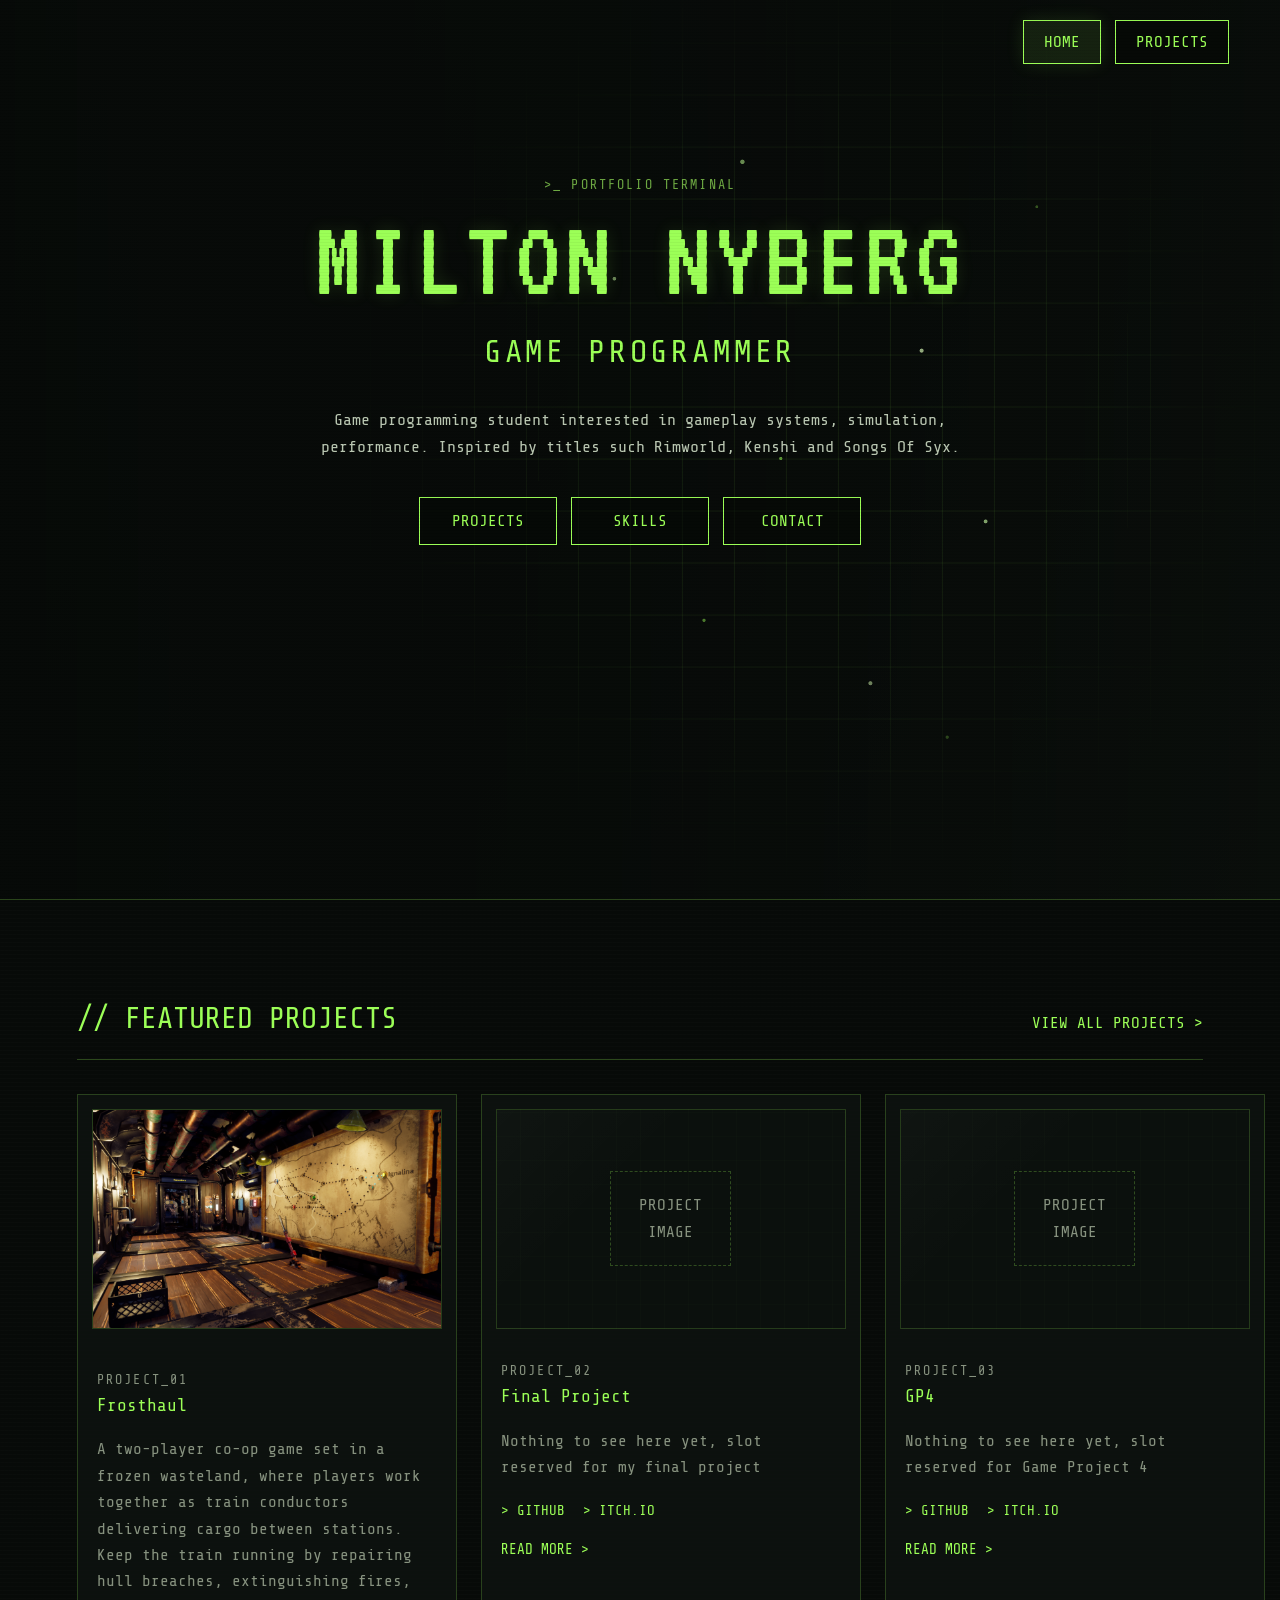
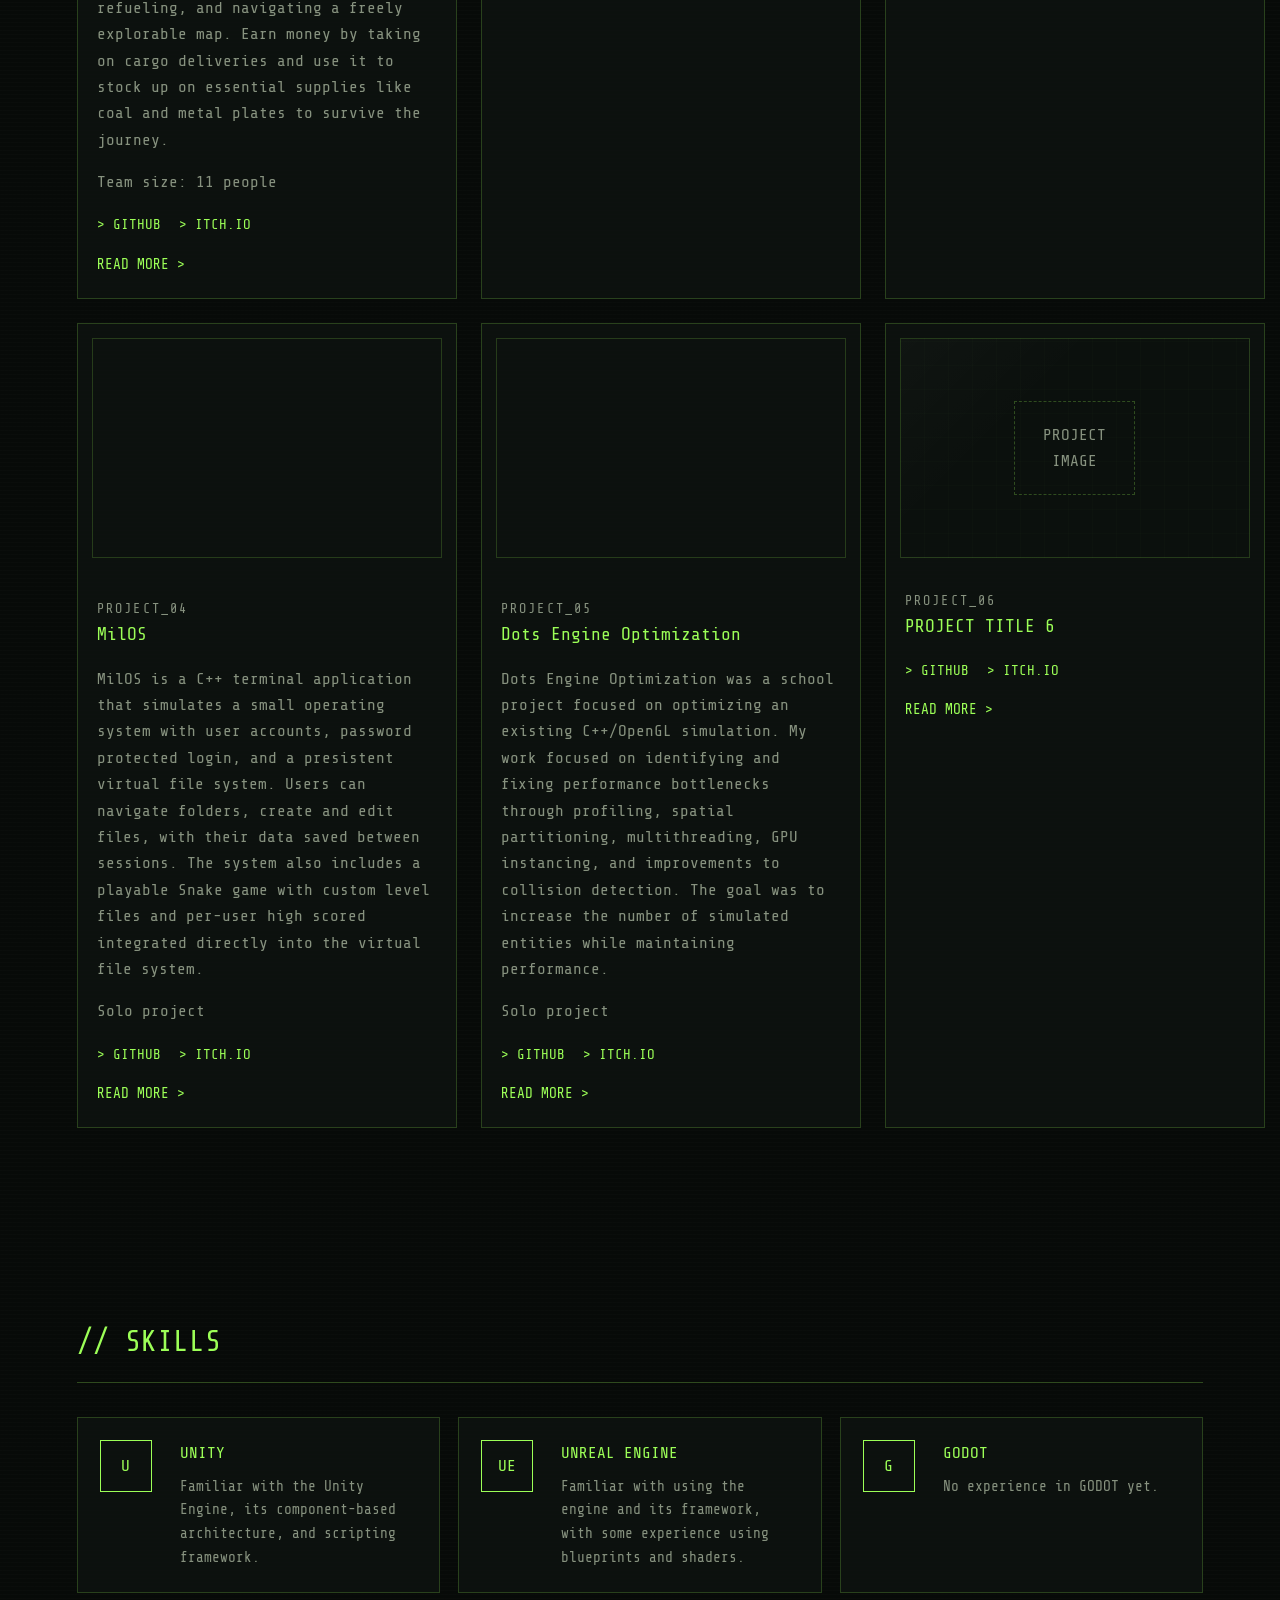
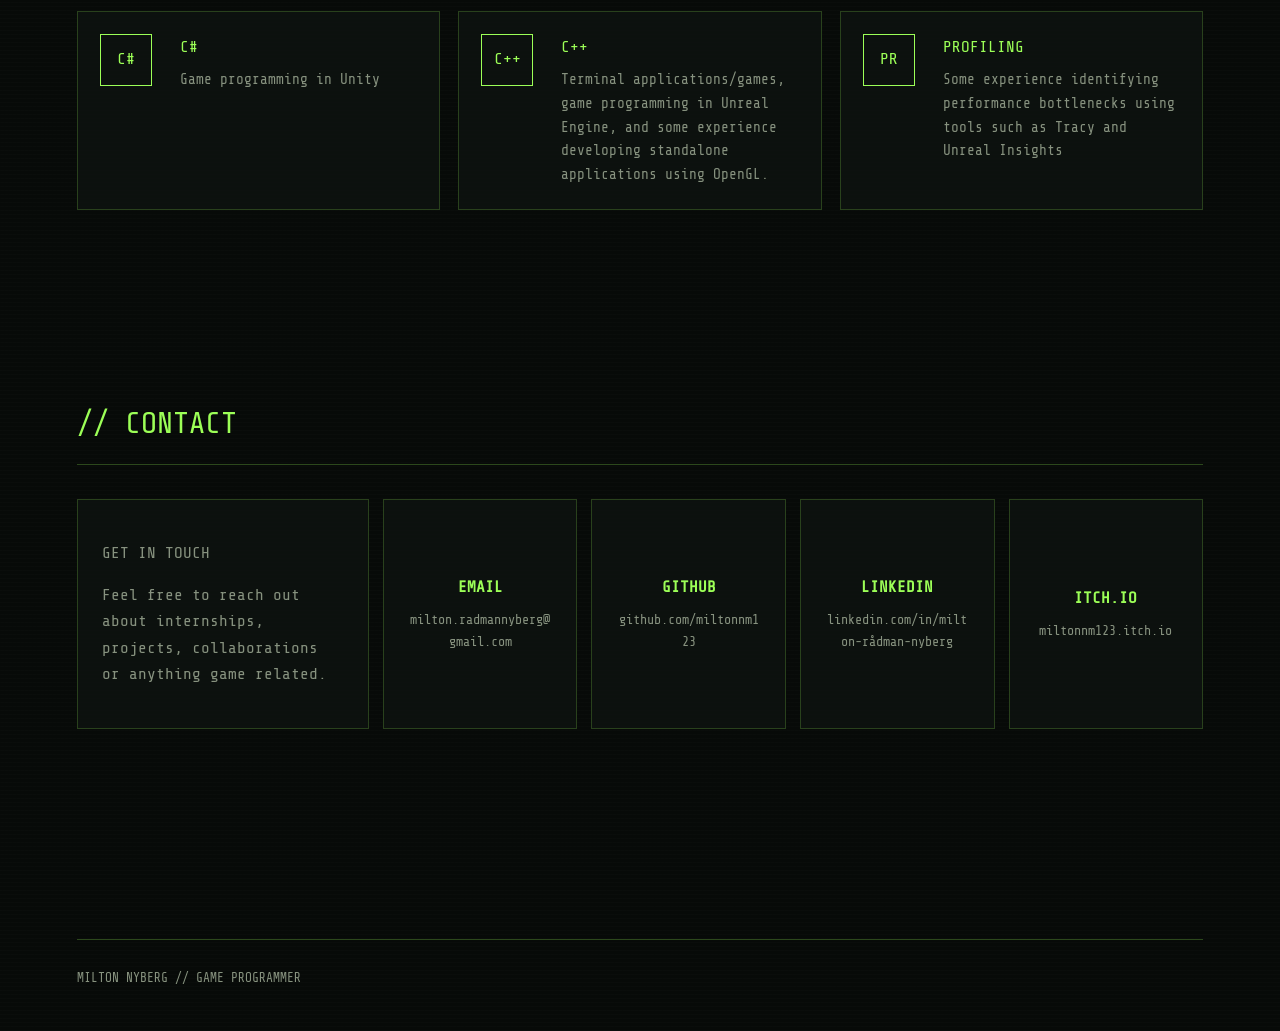
<file: index.html>
<!DOCTYPE html>
<html lang="en">
<head>
  <meta charset="UTF-8">
  <meta name="viewport" content="width=device-width, initial-scale=1.0">
  <meta name="description" content="Milton Nyberg — Game Programmer portfolio.">
  <title>Milton Nyberg // Game Programmer</title>
  <link rel="stylesheet" href="style.css">
</head>
<body>
  <header class="hero" id="home">
    <div class="hero-grid" aria-hidden="true"></div>

    <nav class="top-nav">
      <a class="nav-button active" href="index.html">HOME</a>
      <a class="nav-button" href="projects.html">PROJECTS</a>
    </nav>

    <div class="hero-content">
      <p class="eyebrow">&gt;_ PORTFOLIO TERMINAL</p>
      <h1>MILTON NYBERG</h1>
      <h2>GAME PROGRAMMER</h2>
      <p class="intro">
        Game programming student interested in gameplay systems, simulation,
        performance. Inspired by titles such Rimworld, Kenshi and Songs Of Syx.
      </p>

      <nav class="section-nav" aria-label="Page sections">
        <a href="#projects">PROJECTS</a>
        <a href="#skills">SKILLS</a>
        <a href="#contact">CONTACT</a>
      </nav>
    </div>

  </header>

  <main>
    <section class="section project-section" id="projects">
      <div class="section-heading">
        <h2>// FEATURED PROJECTS</h2>
        <a href="projects.html">VIEW ALL PROJECTS &gt;</a>
      </div>

      <div class="project-grid">
        <article class="project-card">
          <img class="project-image" src="images/Frosthaul_Frontpage.png" alt="Frosthaul" />
          <div class="project-info">
            <p class="project-id">PROJECT_01</p>
            <h3>Frosthaul</h3>
            <p>A two-player co-op game set in a frozen wasteland, where players work together as train conductors delivering cargo between stations. Keep the train running by repairing hull breaches, extinguishing fires, refueling, and navigating a freely explorable map. Earn money by taking on cargo deliveries and use it to stock up on essential supplies like coal and metal plates to survive the journey.</p>
            <p>Team size: 11 people</p>
            <div class="project-links"><a href="#">GITHUB</a><a href="https://futuregames.itch.io/frosthaul">ITCH.IO</a></div>
            <a class="read-more" href="projects.html#project-01">READ MORE &gt;</a>
          </div>
        </article>

        <article class="project-card">
          <div class="project-image placeholder"><span>PROJECT<br>IMAGE</span></div>
          <div class="project-info">
            <p class="project-id">PROJECT_02</p>
            <h3>Final Project</h3>
            <p>Nothing to see here yet, slot reserved for my final project</p>
            <div class="project-links"><a href="#">GITHUB</a><a href="#">ITCH.IO</a></div>
            <a class="read-more" href="projects.html#project-02">READ MORE &gt;</a>
          </div>
        </article>

        <article class="project-card">
          <div class="project-image placeholder"><span>PROJECT<br>IMAGE</span></div>
          <div class="project-info">
            <p class="project-id">PROJECT_03</p>
            <h3>GP4</h3>
            <p>Nothing to see here yet, slot reserved for Game Project 4</p>
            <div class="project-links"><a href="#">GITHUB</a><a href="#">ITCH.IO</a></div>
            <a class="read-more" href="projects.html#project-03">READ MORE &gt;</a>
          </div>
        </article>

        <article class="project-card">
           <video class="project-image" autoplay muted loop playsinline>
               <source src="videos/MilOS_Recording.mp4" type="video/mp4">
           </video>
          <div class="project-info">
              <p class="project-id">PROJECT_04</p>
              <h3>MilOS</h3>
              <p>MilOS is a C++ terminal application that simulates a small operating system with user accounts, password protected login, and a presistent virtual file system. Users can navigate folders, create and edit files, with their data saved between sessions. The system also includes a playable Snake game with custom level files and per-user high scored integrated directly into the virtual file system.</p>
              <p>Solo project</p>
              <div class="project-links"><a href="#">GITHUB</a><a href="#">ITCH.IO</a></div>
              <a class="read-more" href="projects.html#project-04">READ MORE &gt;</a>
          </div>
        </article>

        <article class="project-card">
           <video class="project-image" autoplay muted loop playsinline>
               <source src="videos/DotsEngine_Recording.mp4" type="video/mp4">
           </video>
          <div class="project-info">
            <p class="project-id">PROJECT_05</p>
            <h3>Dots Engine Optimization</h3>
            <p>Dots Engine Optimization was a school project focused on optimizing an existing C++/OpenGL simulation. My work focused on identifying and fixing performance bottlenecks through profiling, spatial partitioning, multithreading, GPU instancing, and improvements to collision detection. The goal was to increase the number of simulated entities while maintaining performance.</p>
            <p>Solo project</p>
            <div class="project-links"><a href="#">GITHUB</a><a href="#">ITCH.IO</a></div>
            <a class="read-more" href="projects.html#project-05">READ MORE &gt;</a>
          </div>
        </article>

        <article class="project-card">
          <div class="project-image placeholder"><span>PROJECT<br>IMAGE</span></div>
          <div class="project-info">
            <p class="project-id">PROJECT_06</p>
            <h3>PROJECT TITLE 6</h3>
            <p></p>
            <div class="project-links"><a href="#">GITHUB</a><a href="#">ITCH.IO</a></div>
            <a class="read-more" href="projects.html#project-06">READ MORE &gt;</a>
          </div>
        </article>
      </div>
    </section>

    <section class="section skills-section" id="skills">
      <div class="section-heading"><h2>// SKILLS</h2></div>

      <div class="skills-grid">
        <article class="skill-card">
          <div class="skill-icon">U</div>
          <div><h3>UNITY</h3><p>Familiar with the Unity Engine, its component-based architecture, and scripting framework.</p></div>
        </article>
        <article class="skill-card">
          <div class="skill-icon">UE</div>
          <div><h3>UNREAL ENGINE</h3><p>Familiar with using the engine and its framework, with some experience using blueprints and shaders.</p></div>
        </article>
        <article class="skill-card">
          <div class="skill-icon">G</div>
          <div><h3>GODOT</h3><p>No experience in GODOT yet.</p></div>
        </article>
        <article class="skill-card">
          <div class="skill-icon">C#</div>
          <div><h3>C#</h3><p>Game programming in Unity</p></div>
        </article>
        <article class="skill-card">
          <div class="skill-icon">C++</div>
          <div><h3>C++</h3><p>Terminal applications/games, game programming in Unreal Engine, and some experience developing standalone applications using OpenGL.</p></div>
        </article>
        <article class="skill-card">
          <div class="skill-icon">PR</div>
          <div><h3>PROFILING</h3><p>Some experience identifying performance bottlenecks using tools such as Tracy and Unreal Insights</p></div>
        </article>
      </div>
    </section>

    <section class="section contact-section" id="contact">
      <div class="section-heading"><h2>// CONTACT</h2></div>
      <div class="contact-grid">
        <div class="contact-intro">
          <p>GET IN TOUCH</p>
          <p>Feel free to reach out about internships, projects, collaborations or anything game related.</p>
        </div>
        <a class="contact-card" href="mailto:milton.radmannyberg@gmail.com"><strong>EMAIL</strong><small>milton.radmannyberg@gmail.com</small></a>
        <a class="contact-card" href="https://github.com/miltonnm123" target="_blank" rel="noopener"><strong>GITHUB</strong><small>github.com/miltonnm123</small></a>
        <a class="contact-card" href="https://www.linkedin.com/in/milton-r%C3%A5dman-nyberg-16479138a/" target="_blank" rel="noopener"><strong>LINKEDIN</strong><small>linkedin.com/in/milton-rådman-nyberg</small></a>
        <a class="contact-card" href="https://miltonnm123.itch.io/" target="_blank" rel="noopener"><strong>ITCH.IO</strong><small>miltonnm123.itch.io</small></a>
      </div>
    </section>
  </main>

  <footer>
    <span>MILTON NYBERG // GAME PROGRAMMER</span>
  </footer>
</body>
</html>
</file>
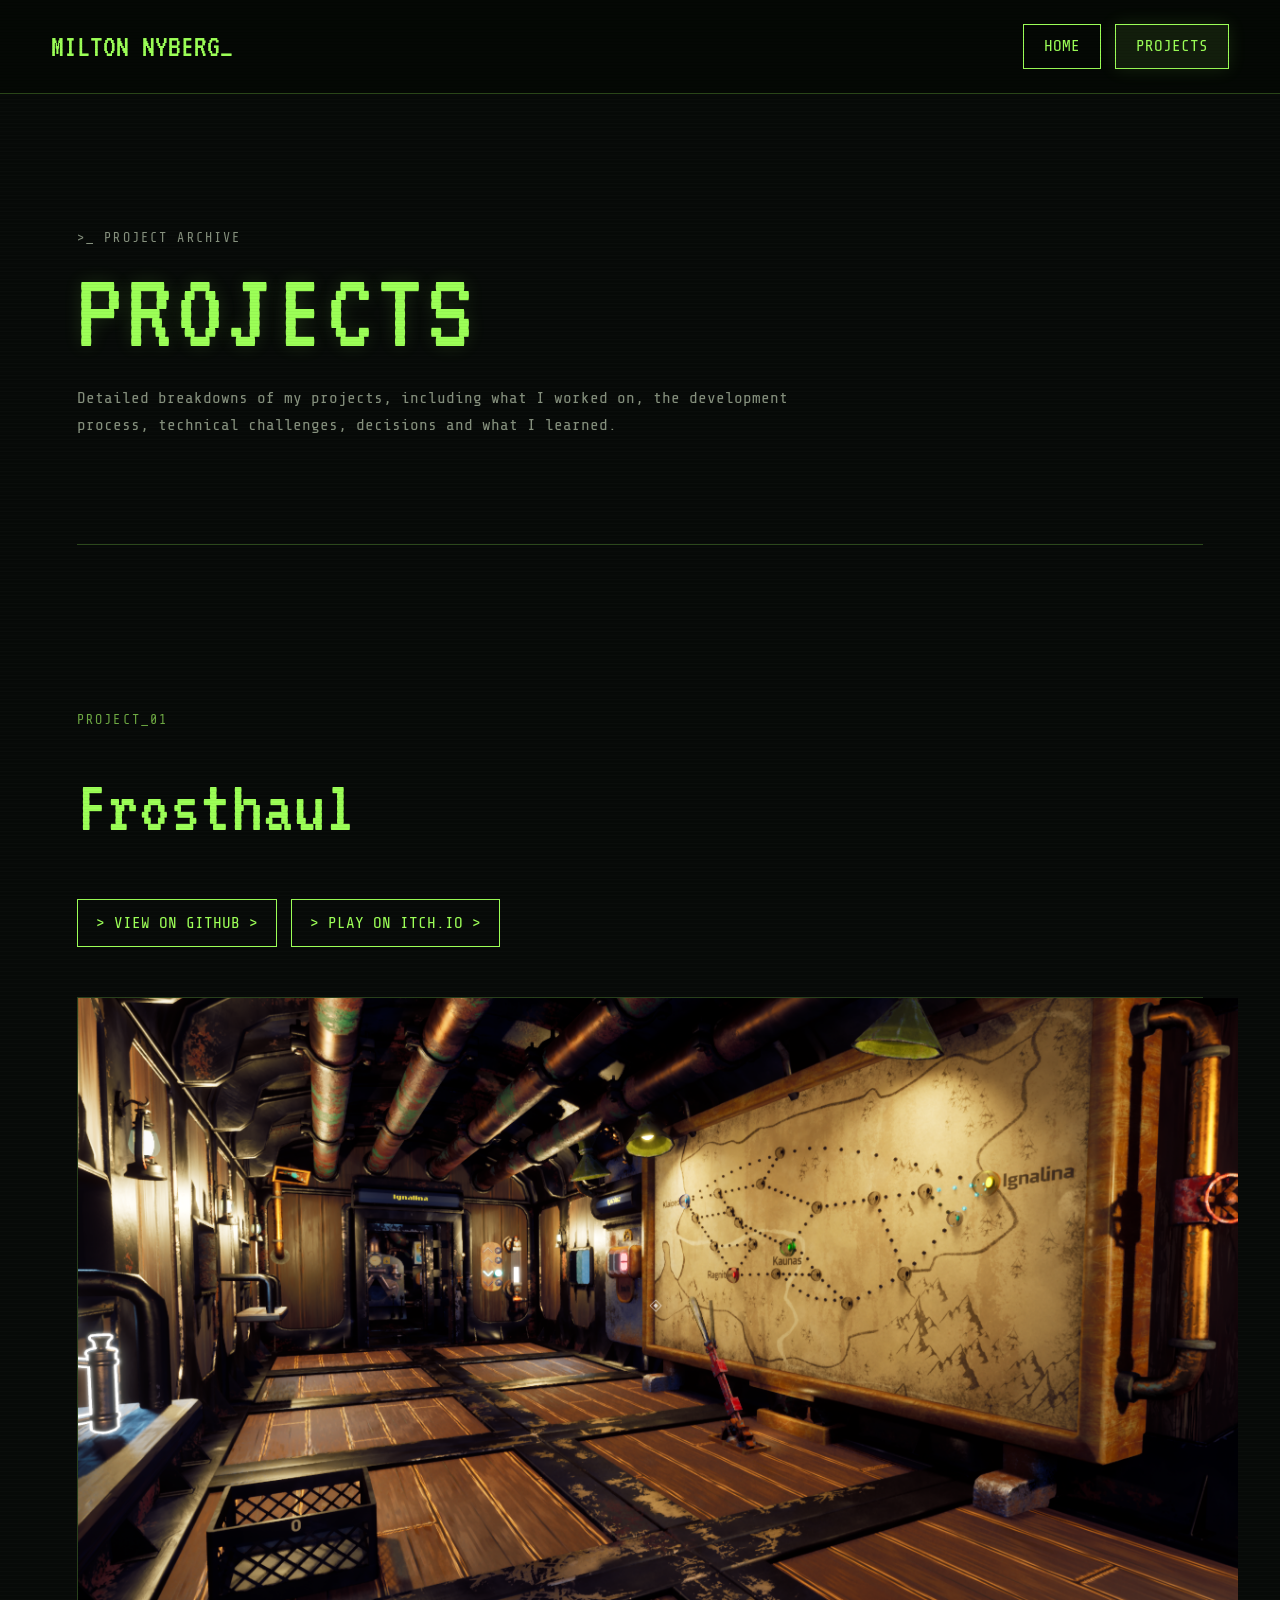
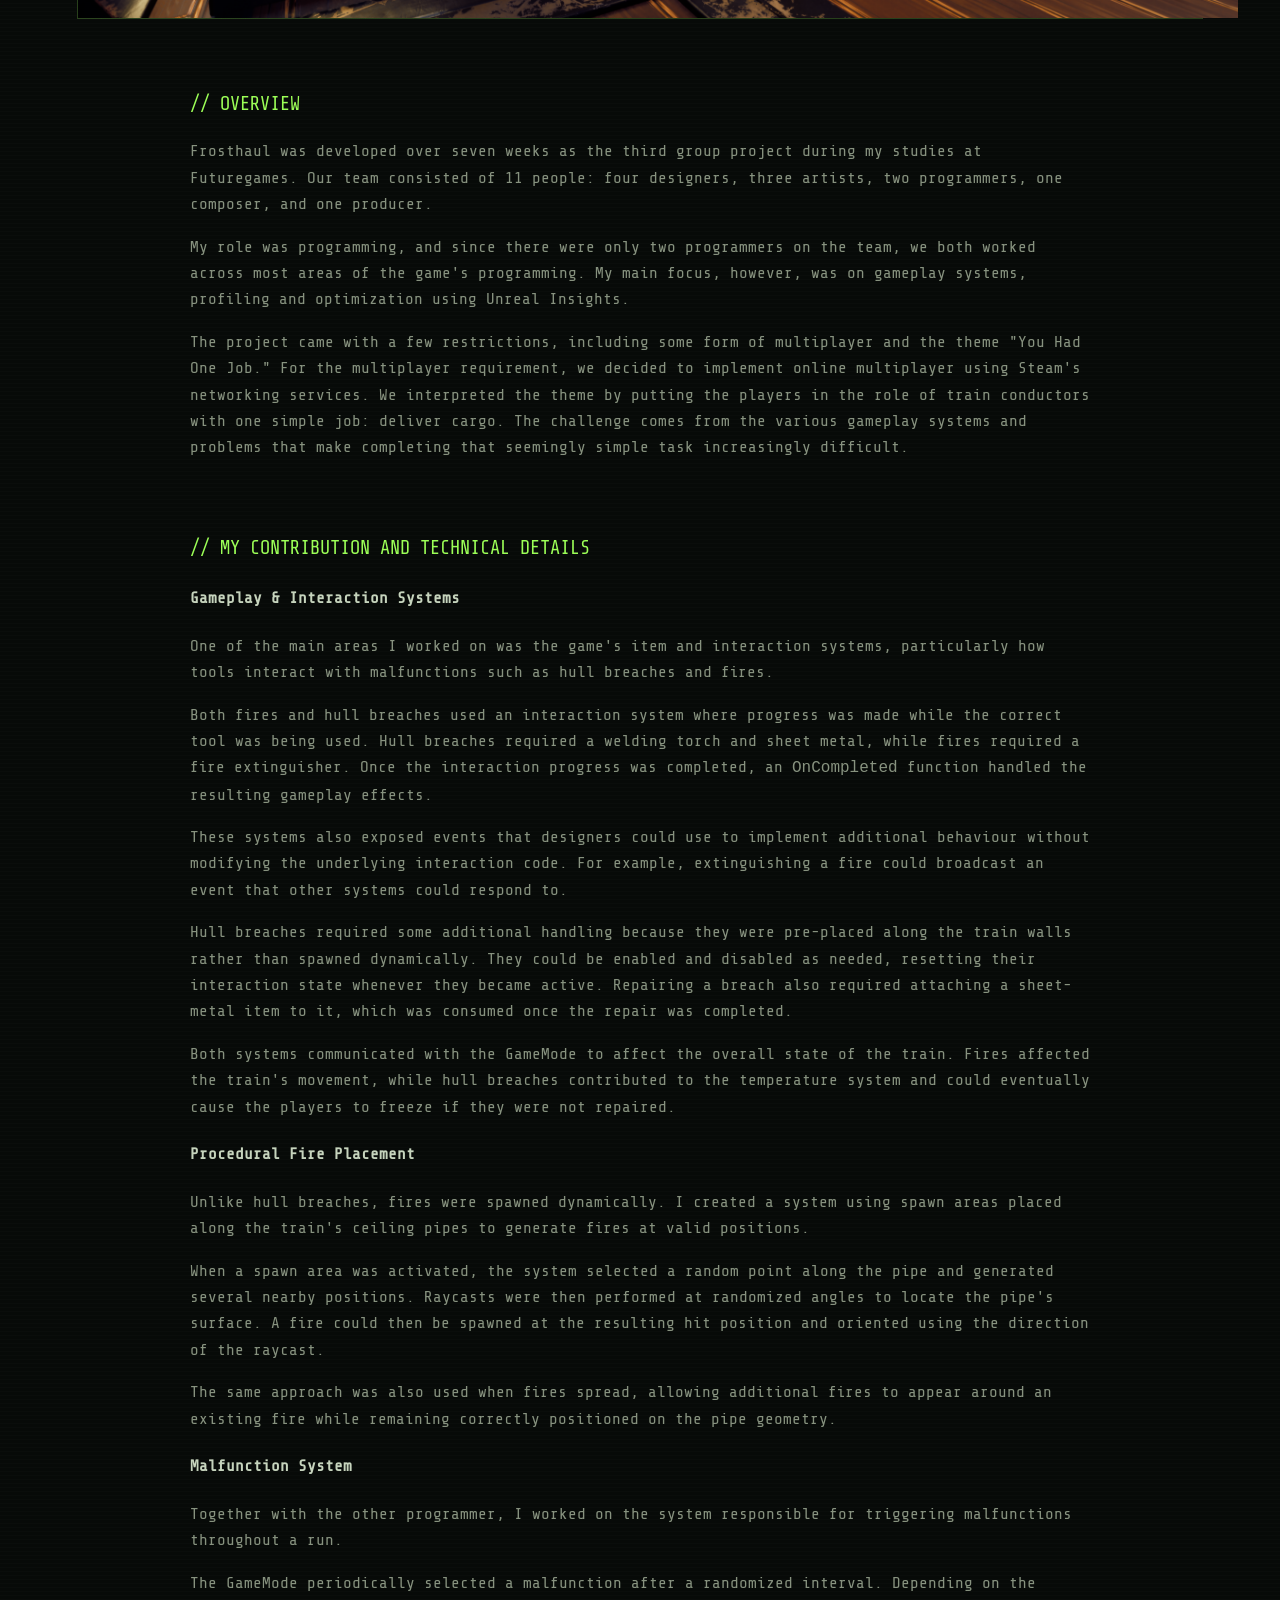
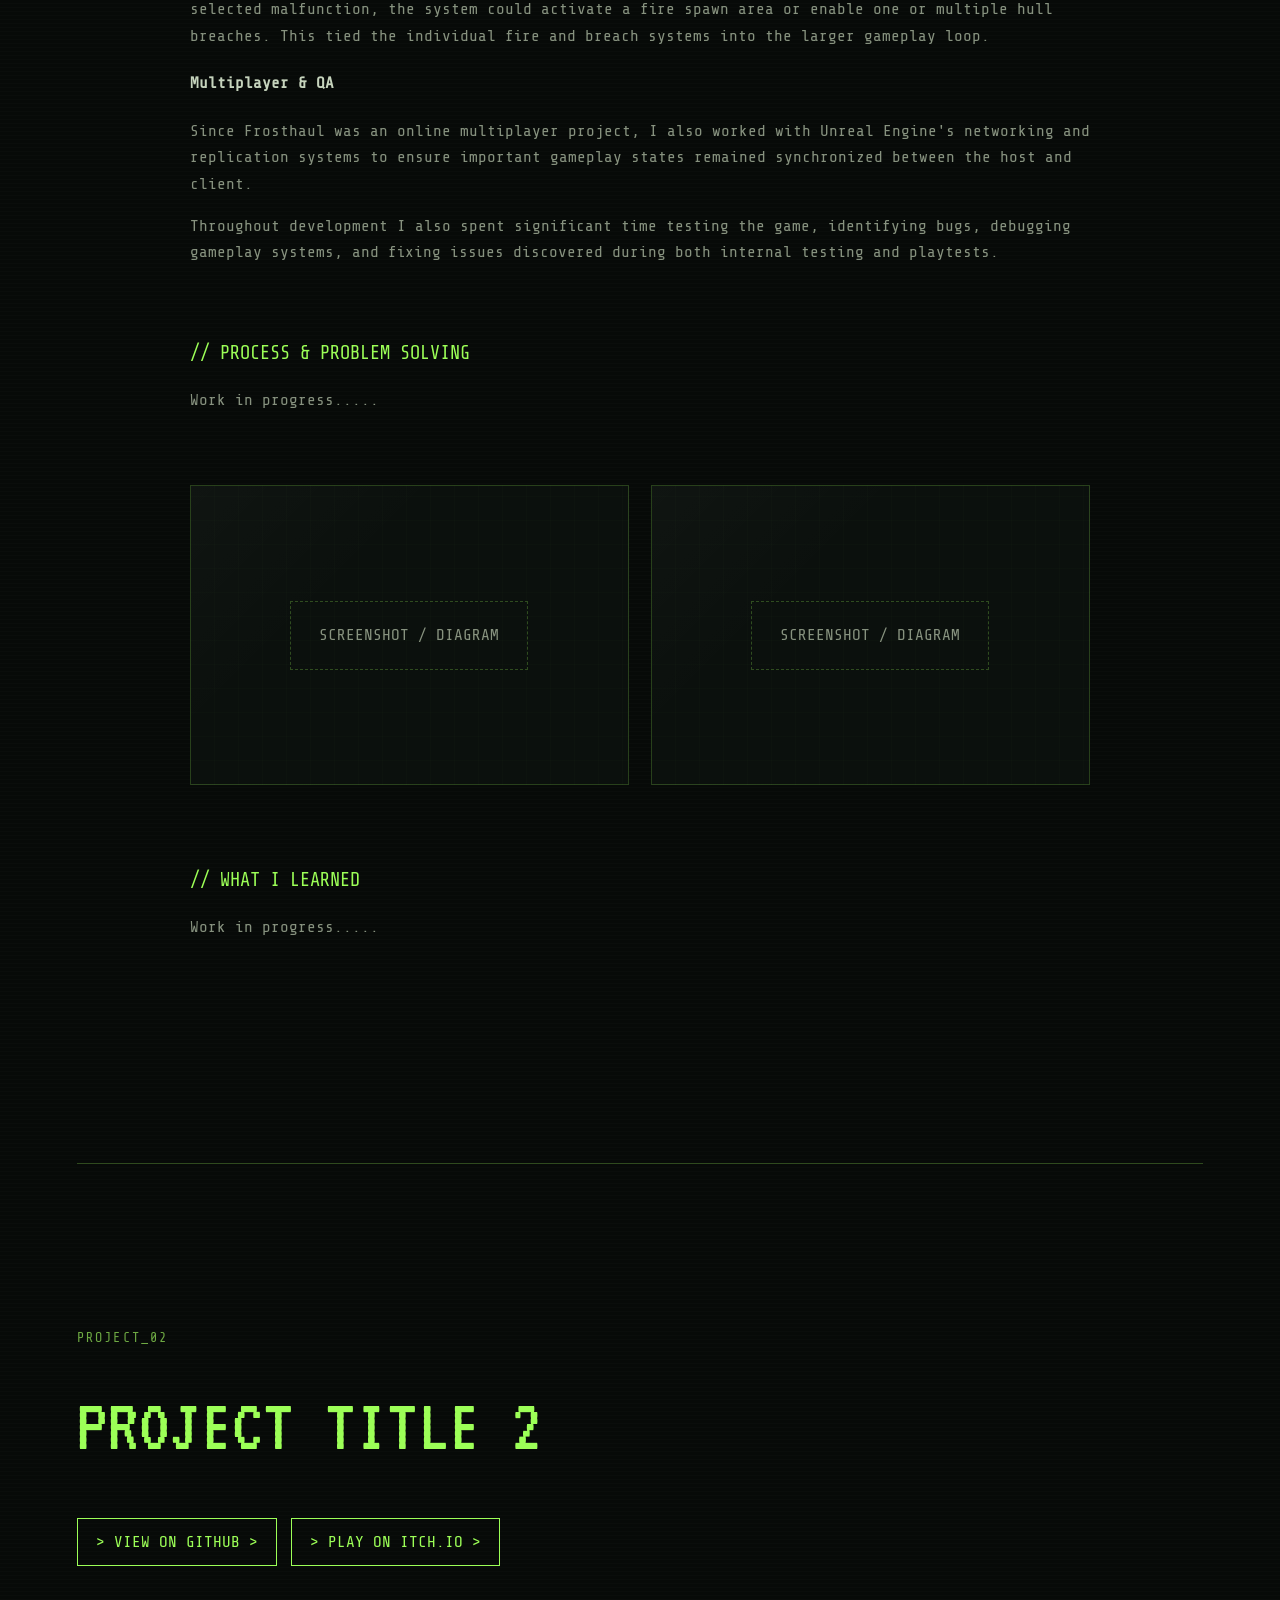
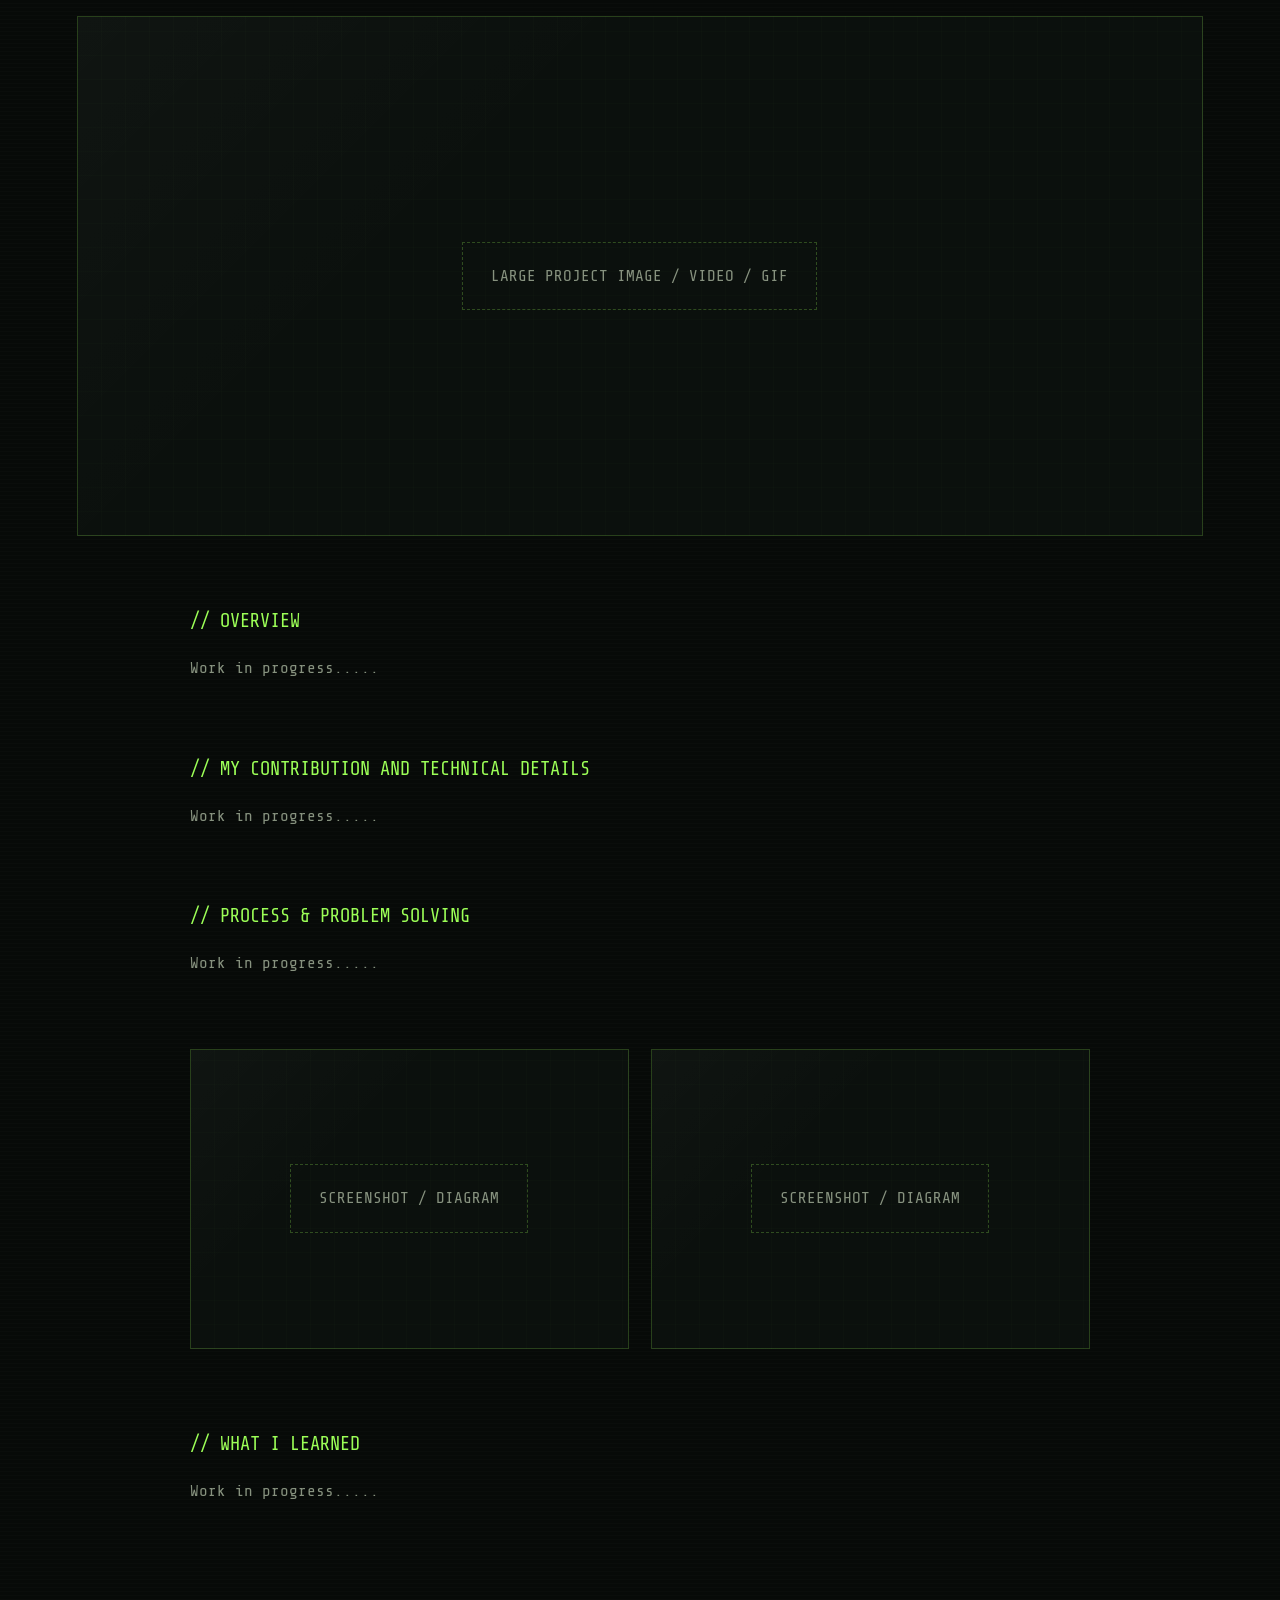
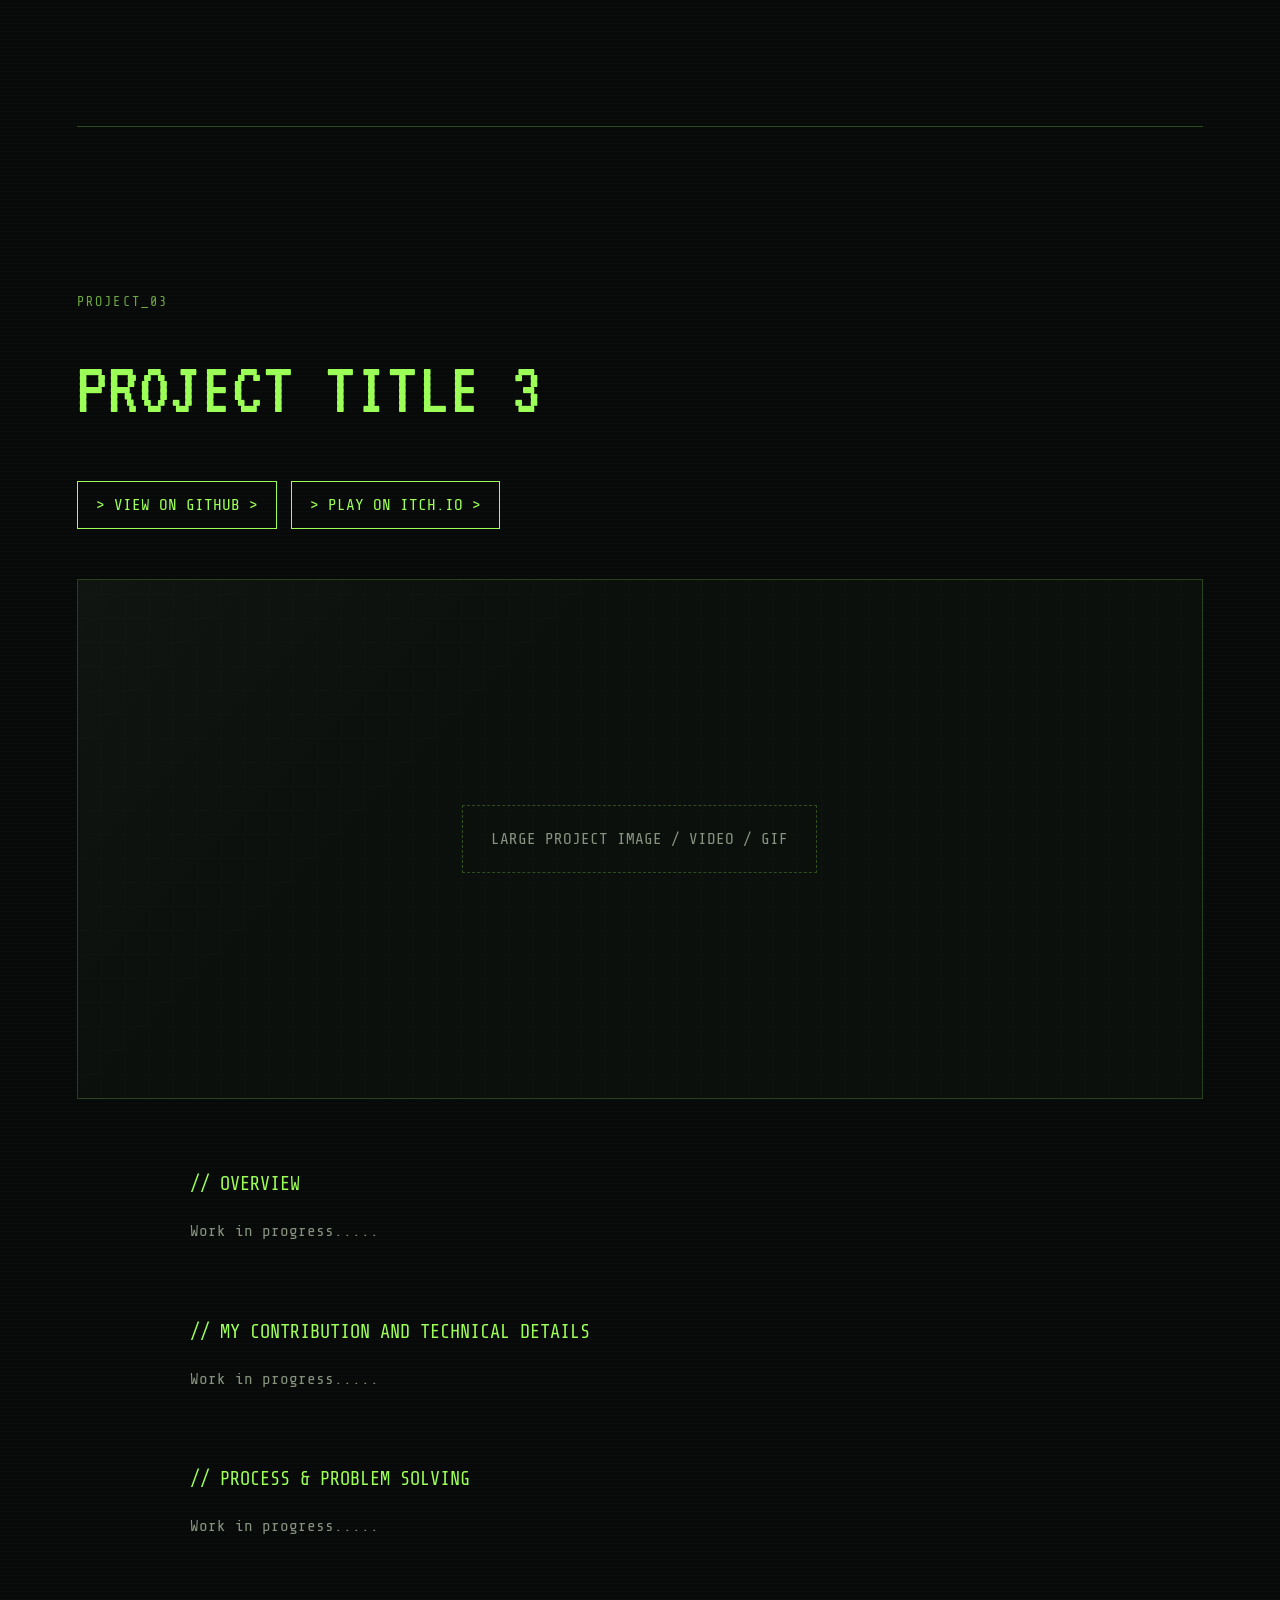
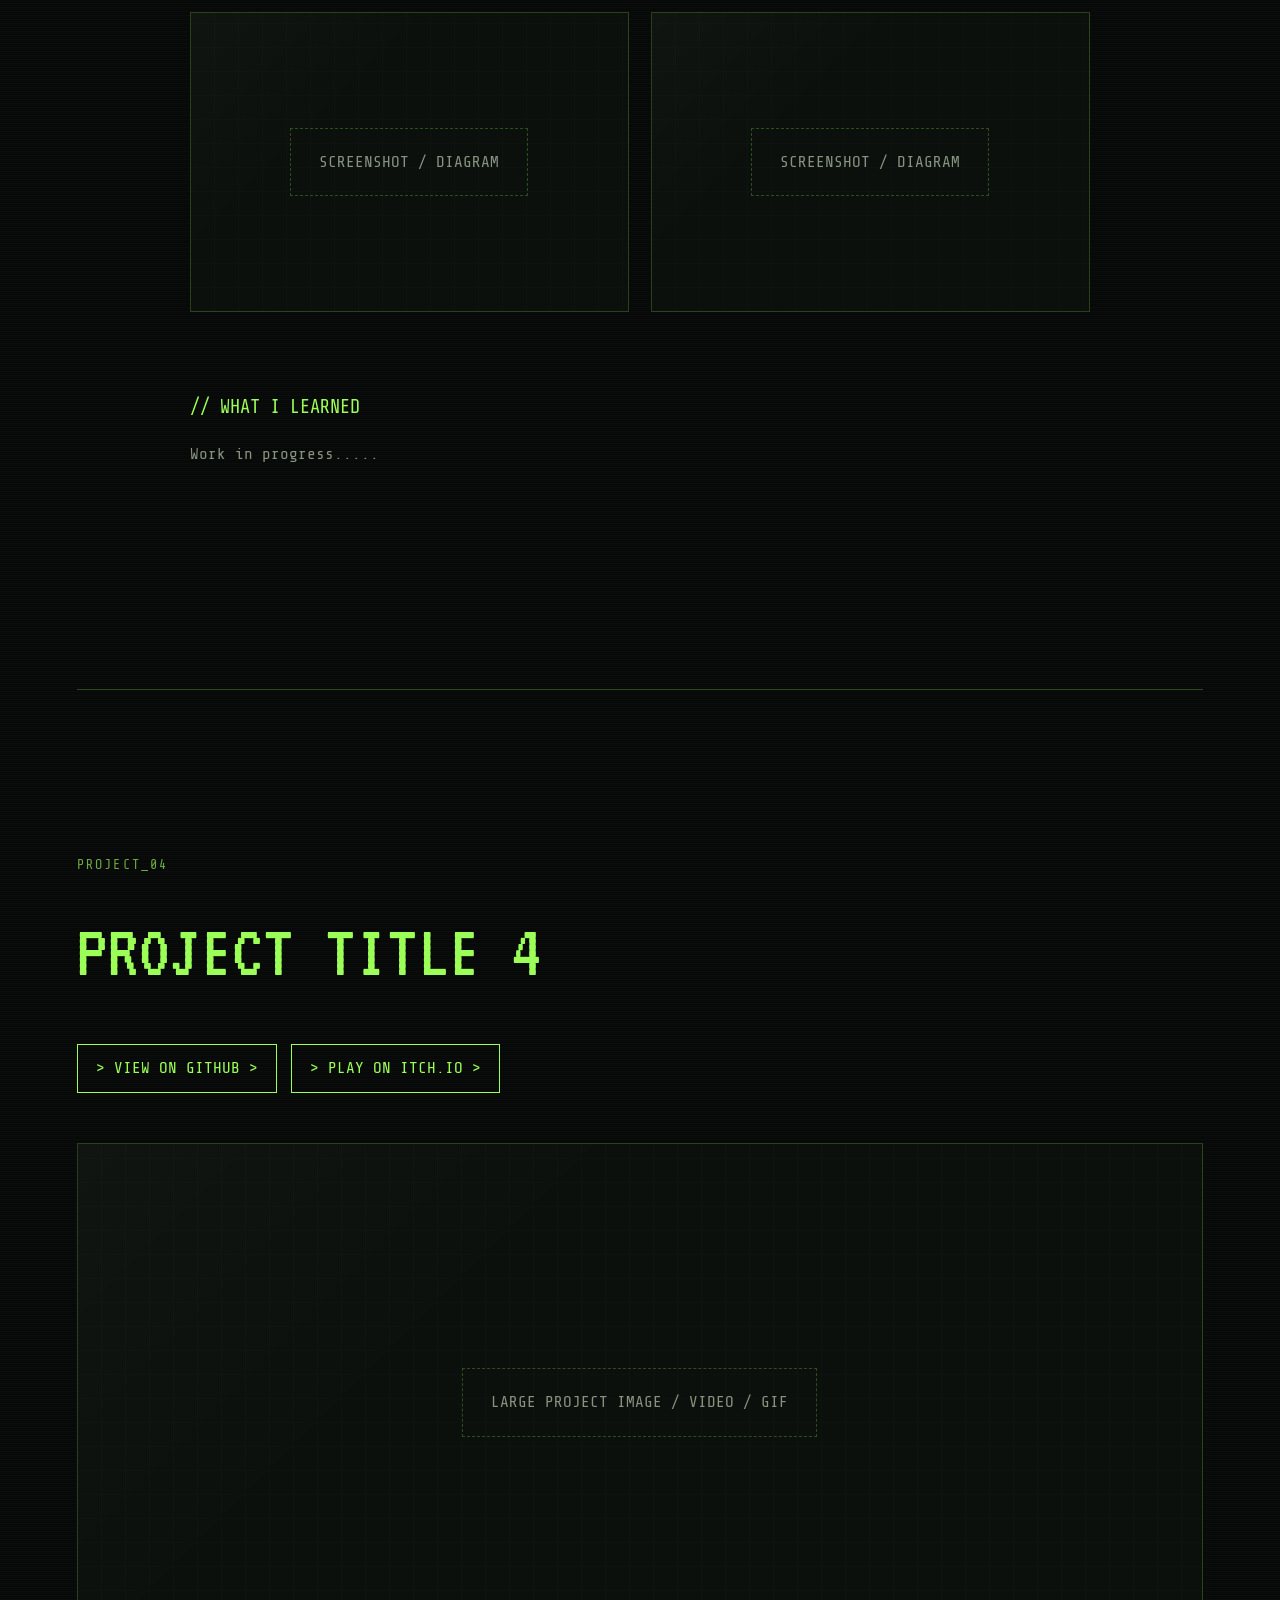
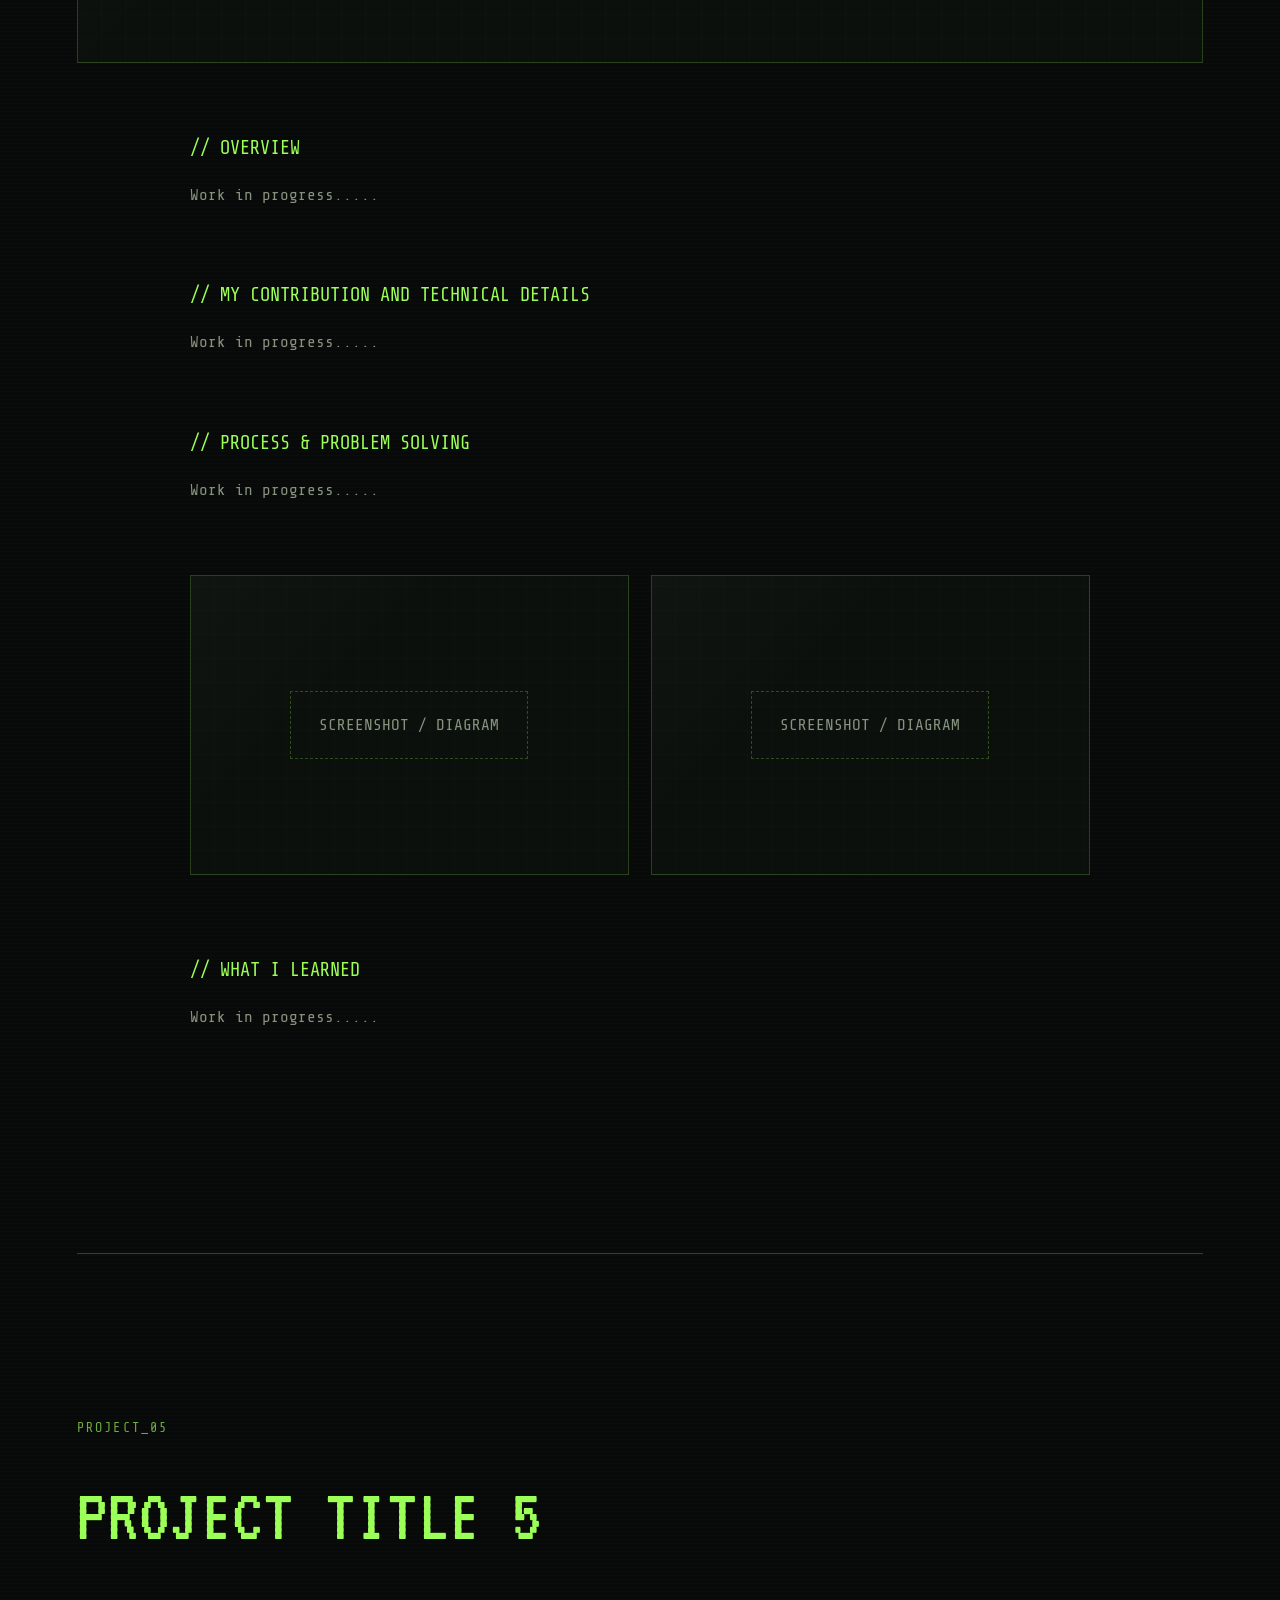
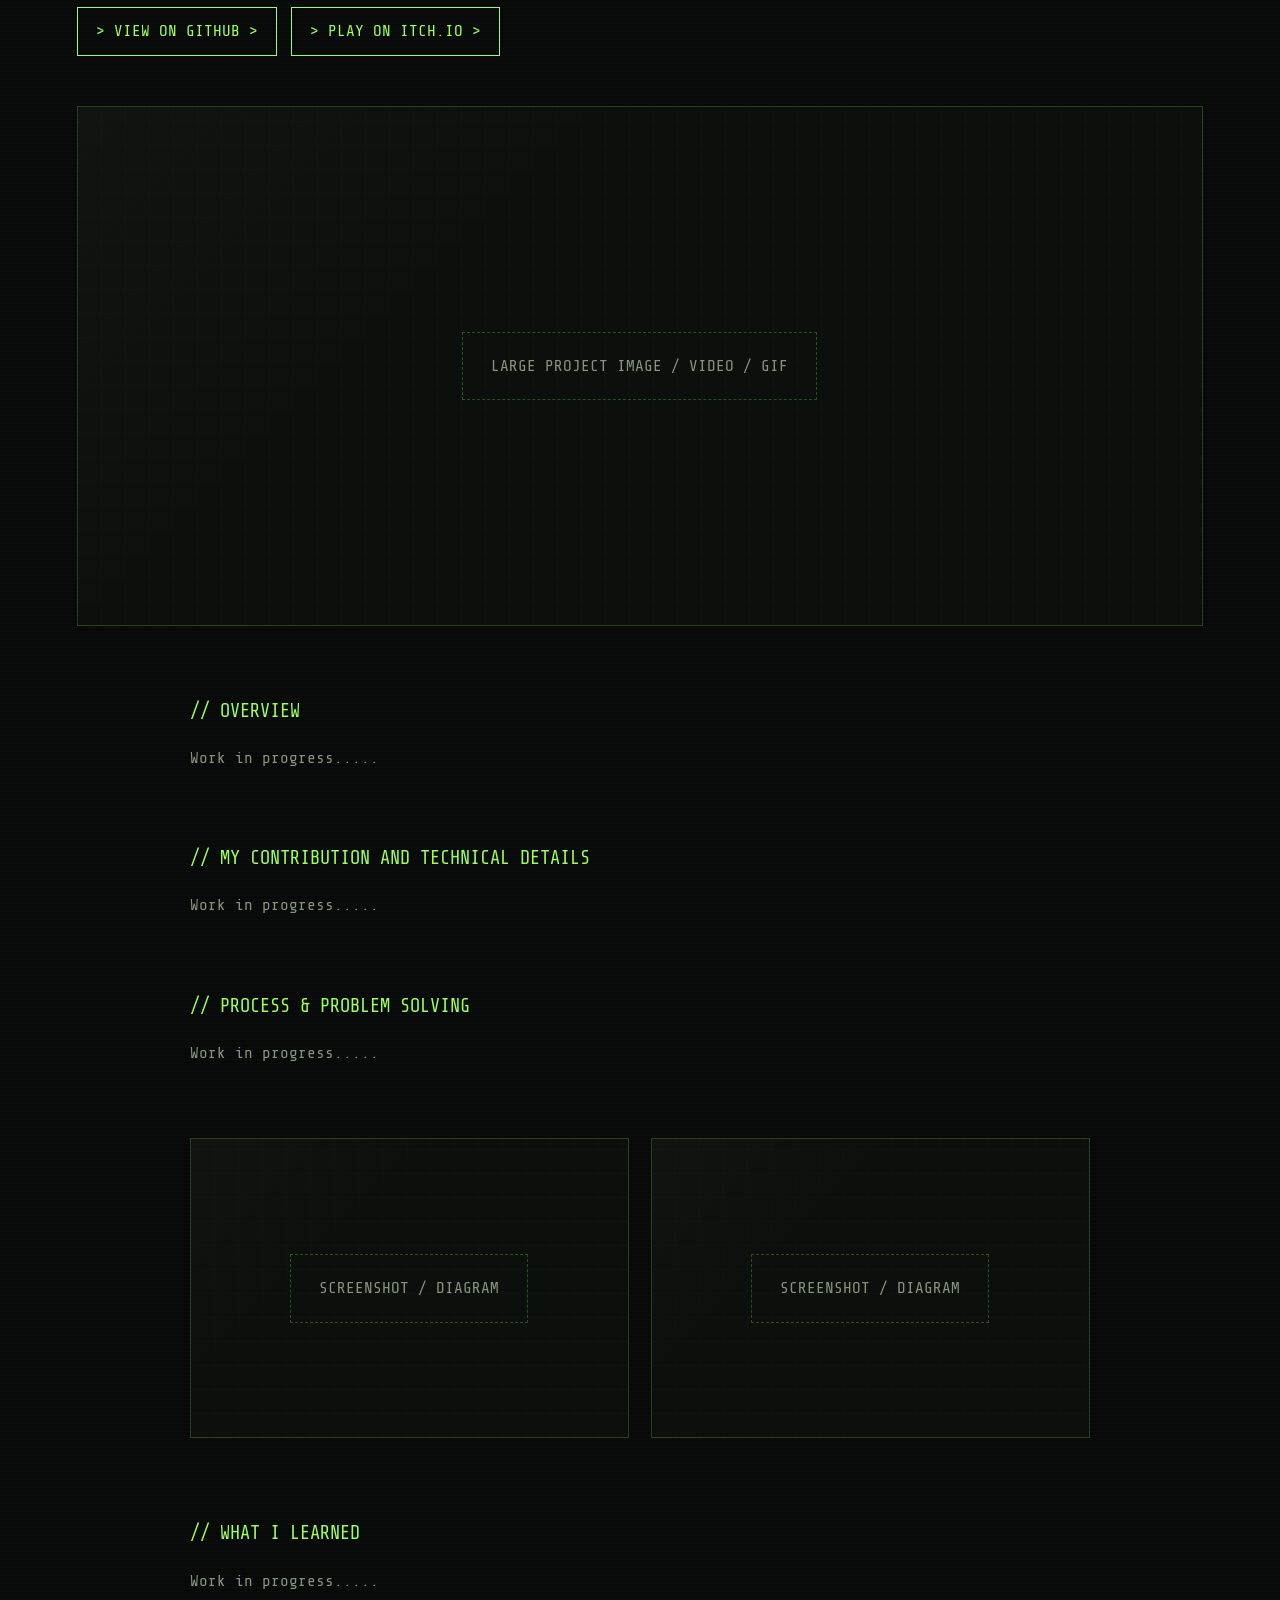
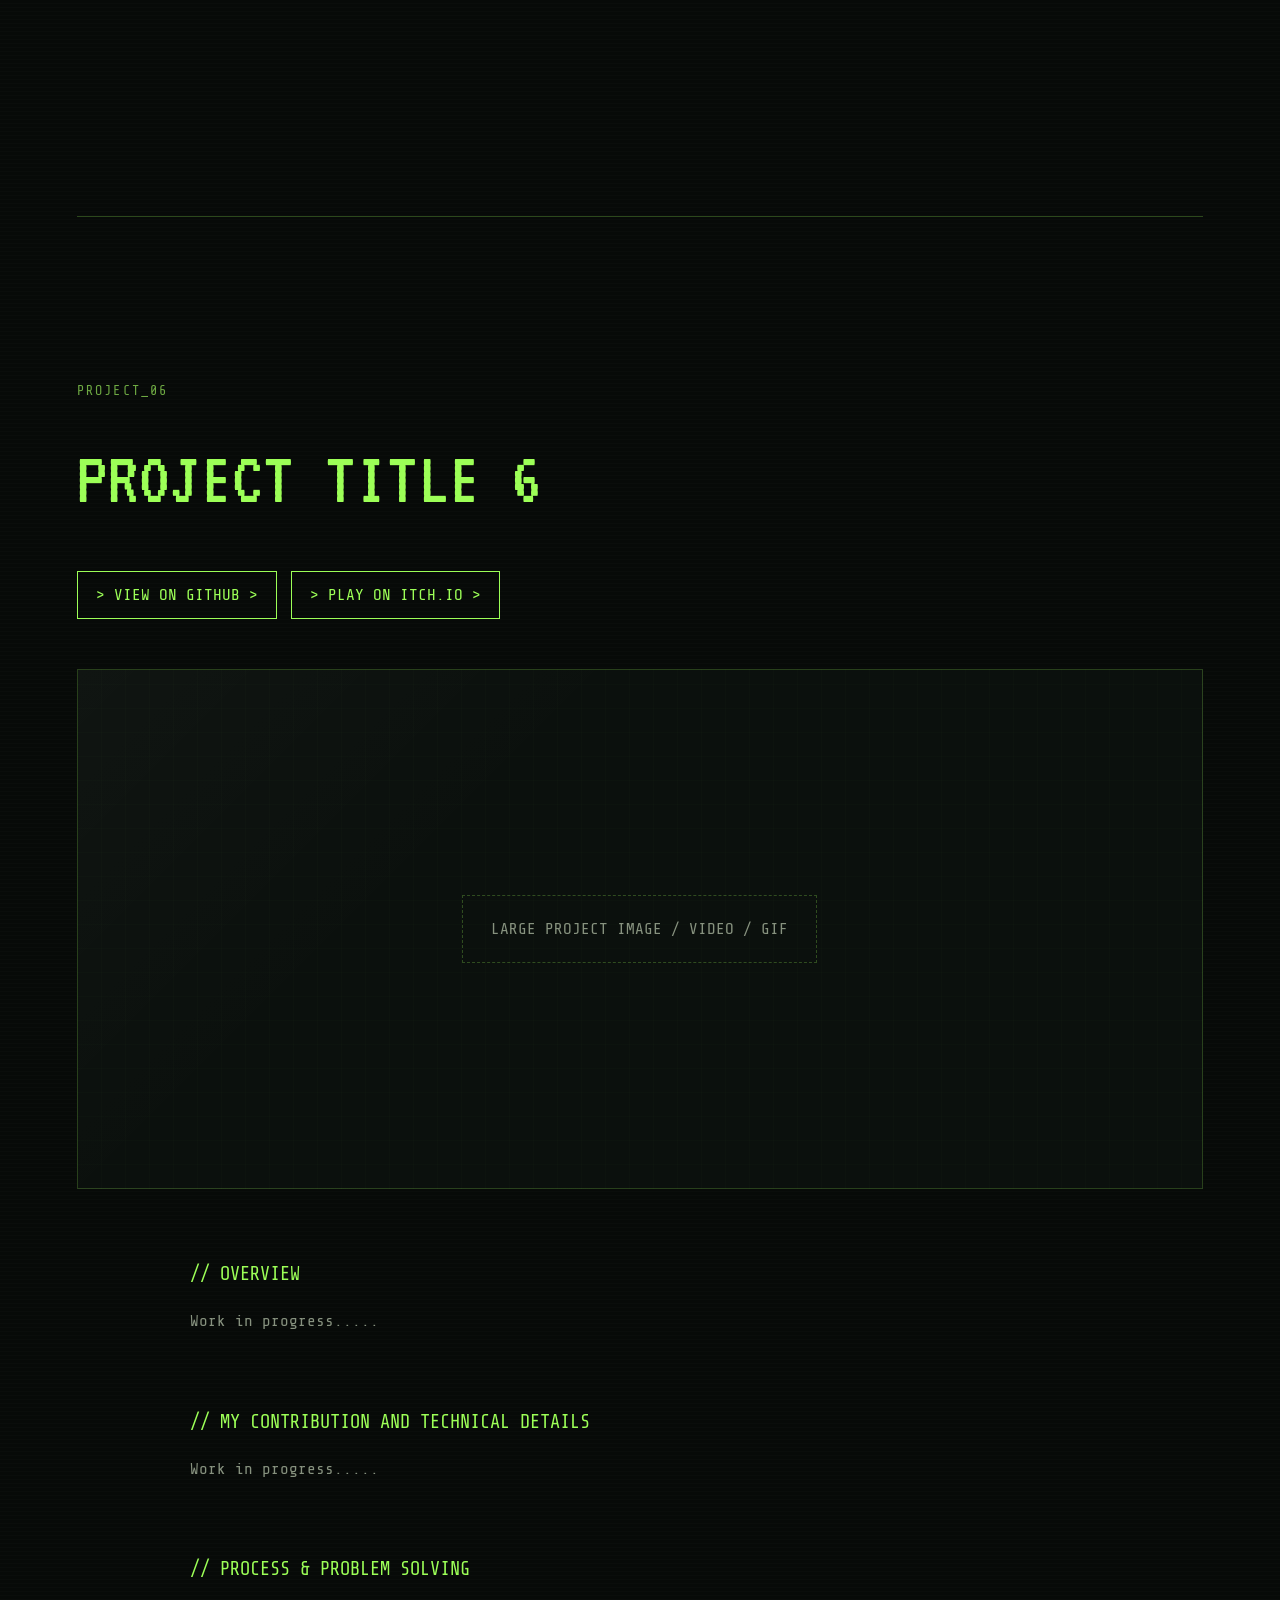
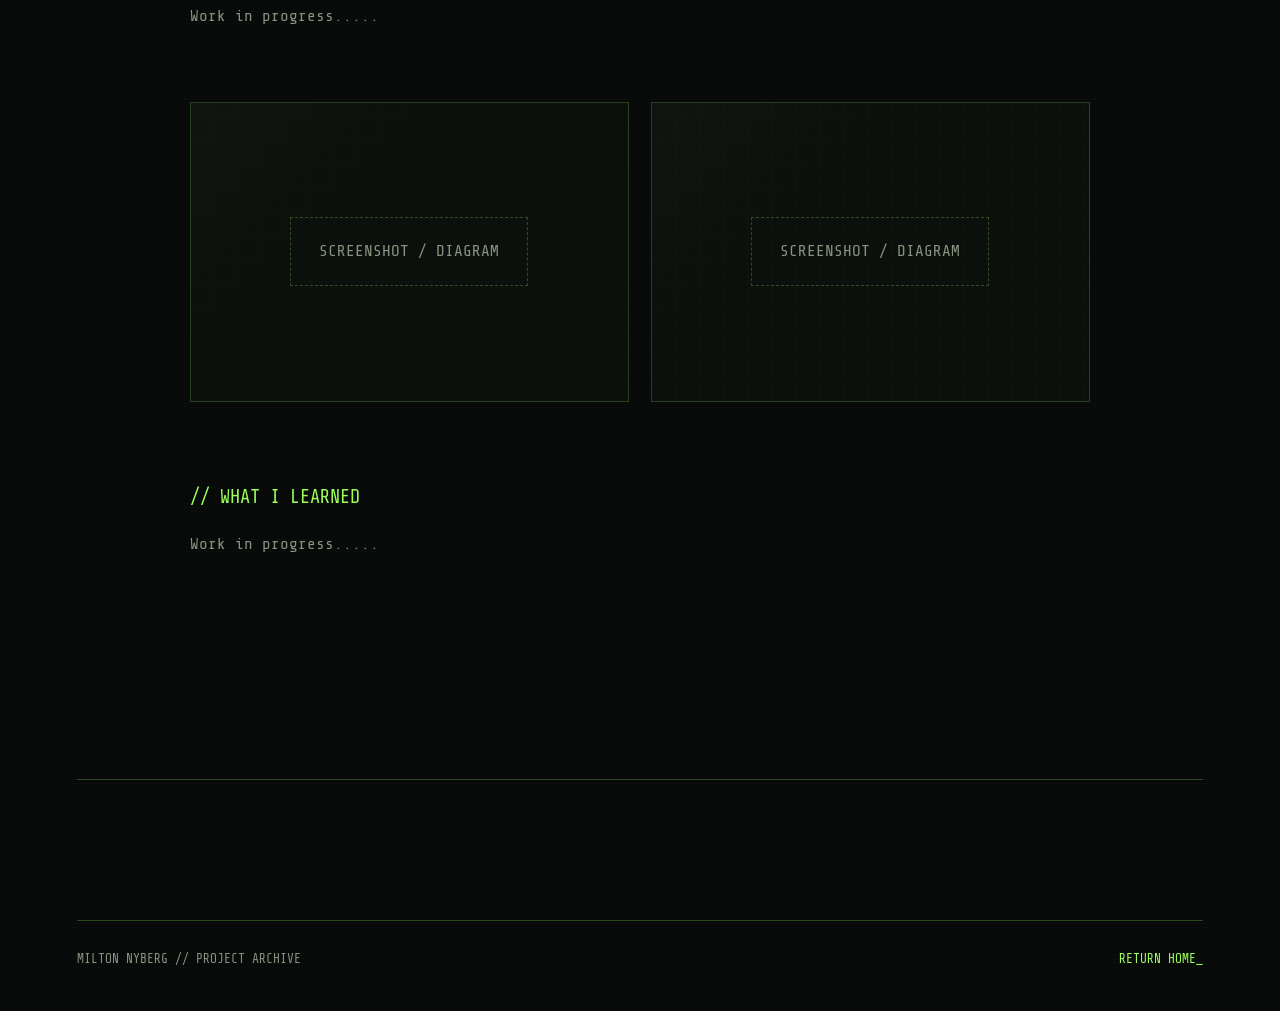
<file: projects.html>
<!DOCTYPE html>
<html lang="en">
<head>
  <meta charset="UTF-8">
  <meta name="viewport" content="width=device-width, initial-scale=1.0">
  <meta name="description" content="Milton Nyberg — detailed game programming projects.">
  <title>Projects // Milton Nyberg</title>
  <link rel="stylesheet" href="style.css">
</head>
<body class="projects-page">
  <header class="simple-header">
    <a class="brand" href="index.html">MILTON NYBERG<span>_</span></a>
    <nav class="top-nav">
      <a class="nav-button" href="index.html">HOME</a>
      <a class="nav-button active" href="projects.html">PROJECTS</a>
    </nav>
  </header>

  <main>
    <section class="detail-hero">
      <p class="eyebrow">&gt;_ PROJECT ARCHIVE</p>
      <h1>PROJECTS</h1>
      <p>
        Detailed breakdowns of my projects, including what I worked on,
        the development process, technical challenges, decisions and what I learned.
      </p>
    </section>

    <section class="detail-list">
      
      <article class="detail-project" id="project-01">
        <div class="detail-header">
          <p class="project-id">PROJECT_01</p>
          <h2>Frosthaul</h2>
          <div class="detail-links">
            <a href="#">VIEW ON GITHUB &gt;</a>
            <a href="https://futuregames.itch.io/frosthaul">PLAY ON ITCH.IO &gt;</a>
          </div>
        </div>

        <div class="detail-media placeholder">
            <img class="project-page-image" src="images/Frosthaul_Frontpage.png" alt="Frosthaul" />
        </div>

        <div class="detail-body">
          <section>
            <h3>// OVERVIEW</h3>
            <p>
                Frosthaul was developed over seven weeks as the third group project during my studies at Futuregames. Our team consisted of 11 people: four designers, three artists, two programmers, one composer, and one producer.
            </p>
            <p>
                My role was programming, and since there were only two programmers on the team, we both worked across most areas of the game's programming. My main focus, however, was on gameplay systems, profiling and optimization using Unreal Insights.
            </p>
            <p>The project came with a few restrictions, including some form of multiplayer and the theme "You Had One Job." For the multiplayer requirement, we decided to implement online multiplayer using Steam's networking services. We interpreted the theme by putting the players in the role of train conductors with one simple job: deliver cargo. The challenge comes from the various gameplay systems and problems that make completing that seemingly simple task increasingly difficult.</p>
          </section>

          <section>
              <h3>// MY CONTRIBUTION AND TECHNICAL DETAILS</h3>

              <h4>Gameplay & Interaction Systems</h4>

              <p>
                  One of the main areas I worked on was the game's item and interaction systems,
                  particularly how tools interact with malfunctions such as hull breaches and fires.
              </p>

              <p>
                  Both fires and hull breaches used an interaction system where progress was made while
                  the correct tool was being used. Hull breaches required a welding torch and sheet metal,
                  while fires required a fire extinguisher. Once the interaction progress was completed,
                  an <code>OnCompleted</code> function handled the resulting gameplay effects.
              </p>

              <p>
                  These systems also exposed events that designers could use to implement additional
                  behaviour without modifying the underlying interaction code. For example, extinguishing
                  a fire could broadcast an event that other systems could respond to.
              </p>

              <p>
                  Hull breaches required some additional handling because they were pre-placed along the
                  train walls rather than spawned dynamically. They could be enabled and disabled as needed,
                  resetting their interaction state whenever they became active. Repairing a breach also
                  required attaching a sheet-metal item to it, which was consumed once the repair was completed.
              </p>

              <p>
                  Both systems communicated with the GameMode to affect the overall state of the train.
                  Fires affected the train's movement, while hull breaches contributed to the temperature
                  system and could eventually cause the players to freeze if they were not repaired.
              </p>


              <h4>Procedural Fire Placement</h4>

              <p>
                  Unlike hull breaches, fires were spawned dynamically. I created a system using spawn
                  areas placed along the train's ceiling pipes to generate fires at valid positions.
              </p>

              <p>
                  When a spawn area was activated, the system selected a random point along the pipe and
                  generated several nearby positions. Raycasts were then performed at randomized angles
                  to locate the pipe's surface. A fire could then be spawned at the resulting hit position
                  and oriented using the direction of the raycast.
              </p>

              <p>
                  The same approach was also used when fires spread, allowing additional fires to appear
                  around an existing fire while remaining correctly positioned on the pipe geometry.
              </p>


              <h4>Malfunction System</h4>

              <p>
                  Together with the other programmer, I worked on the system responsible for triggering
                  malfunctions throughout a run.
              </p>

              <p>
                  The GameMode periodically selected a malfunction after a randomized interval. Depending
                  on the selected malfunction, the system could activate a fire spawn area or enable one
                  or multiple hull breaches. This tied the individual fire and breach systems into the
                  larger gameplay loop.
              </p>


              <h4>Multiplayer & QA</h4>

              <p>
                  Since Frosthaul was an online multiplayer project, I also worked with Unreal Engine's
                  networking and replication systems to ensure important gameplay states remained
                  synchronized between the host and client.
              </p>

              <p>
                  Throughout development I also spent significant time testing the game, identifying bugs,
                  debugging gameplay systems, and fixing issues discovered during both internal testing
                  and playtests.
              </p>

          </section>

          <section>
            <h3>// PROCESS &amp; PROBLEM SOLVING</h3>
            <p>
                Work in progress.....
            </p>
          </section>

          <div class="inline-media-grid">
            <div class="inline-media placeholder"><span>SCREENSHOT / DIAGRAM</span></div>
            <div class="inline-media placeholder"><span>SCREENSHOT / DIAGRAM</span></div>
          </div>

          <section>
            <h3>// WHAT I LEARNED</h3>
            <p>
                Work in progress.....
            </p>
          </section>
        </div>
      </article>
    
      <article class="detail-project" id="project-02">
        <div class="detail-header">
          <p class="project-id">PROJECT_02</p>
          <h2>PROJECT TITLE 2</h2>
          <div class="detail-links">
            <a href="#">VIEW ON GITHUB &gt;</a>
            <a href="#">PLAY ON ITCH.IO &gt;</a>
          </div>
        </div>

        <div class="detail-media placeholder">
          <span>LARGE PROJECT IMAGE / VIDEO / GIF</span>
        </div>

        <div class="detail-body">
          <section>
            <h3>// OVERVIEW</h3>
            <p>
                Work in progress.....
            </p>
          </section>

          <section>
            <h3>// MY CONTRIBUTION AND TECHNICAL DETAILS</h3>
            <p>
                Work in progress.....
            </p>

          </section>

          <section>
            <h3>// PROCESS &amp; PROBLEM SOLVING</h3>
            <p>
                Work in progress.....
            </p>
          </section>

          <div class="inline-media-grid">
            <div class="inline-media placeholder"><span>SCREENSHOT / DIAGRAM</span></div>
            <div class="inline-media placeholder"><span>SCREENSHOT / DIAGRAM</span></div>
          </div>



          <section>
            <h3>// WHAT I LEARNED</h3>
            <p>
                Work in progress.....
            </p>
          </section>
        </div>
      </article>
    
      <article class="detail-project" id="project-03">
        <div class="detail-header">
          <p class="project-id">PROJECT_03</p>
          <h2>PROJECT TITLE 3</h2>
          <div class="detail-links">
            <a href="#">VIEW ON GITHUB &gt;</a>
            <a href="#">PLAY ON ITCH.IO &gt;</a>
          </div>
        </div>

        <div class="detail-media placeholder">
          <span>LARGE PROJECT IMAGE / VIDEO / GIF</span>
        </div>

        <div class="detail-body">
          <section>
            <h3>// OVERVIEW</h3>
            <p>
                Work in progress.....
            </p>

          </section>

          <section>
              <h3>// MY CONTRIBUTION AND TECHNICAL DETAILS</h3>
              <p>
                  Work in progress.....
              </p>

          </section>

          <section>
            <h3>// PROCESS &amp; PROBLEM SOLVING</h3>
            <p>
                Work in progress.....
            </p>
          </section>

          <div class="inline-media-grid">
            <div class="inline-media placeholder"><span>SCREENSHOT / DIAGRAM</span></div>
            <div class="inline-media placeholder"><span>SCREENSHOT / DIAGRAM</span></div>
          </div>

          <section>
            <h3>// WHAT I LEARNED</h3>
            <p>
                Work in progress.....
            </p>
          </section>
        </div>
      </article>
    
      <article class="detail-project" id="project-04">
        <div class="detail-header">
          <p class="project-id">PROJECT_04</p>
          <h2>PROJECT TITLE 4</h2>
          <div class="detail-links">
            <a href="#">VIEW ON GITHUB &gt;</a>
            <a href="#">PLAY ON ITCH.IO &gt;</a>
          </div>
        </div>

        <div class="detail-media placeholder">
          <span>LARGE PROJECT IMAGE / VIDEO / GIF</span>
        </div>

        <div class="detail-body">
          <section>
            <h3>// OVERVIEW</h3>
            <p>
                Work in progress.....
            </p>

          </section>

          <section>
              <h3>// MY CONTRIBUTION AND TECHNICAL DETAILS</h3>
              <p>
                  Work in progress.....
              </p>

          </section>

          <section>
            <h3>// PROCESS &amp; PROBLEM SOLVING</h3>
            <p>
                Work in progress.....
            </p>
          </section>

          <div class="inline-media-grid">
            <div class="inline-media placeholder"><span>SCREENSHOT / DIAGRAM</span></div>
            <div class="inline-media placeholder"><span>SCREENSHOT / DIAGRAM</span></div>
          </div>

          <section>
            <h3>// WHAT I LEARNED</h3>
            <p>
                Work in progress.....
            </p>
          </section>
        </div>
      </article>
    
      <article class="detail-project" id="project-05">
        <div class="detail-header">
          <p class="project-id">PROJECT_05</p>
          <h2>PROJECT TITLE 5</h2>
          <div class="detail-links">
            <a href="#">VIEW ON GITHUB &gt;</a>
            <a href="#">PLAY ON ITCH.IO &gt;</a>
          </div>
        </div>

        <div class="detail-media placeholder">
          <span>LARGE PROJECT IMAGE / VIDEO / GIF</span>
        </div>

        <div class="detail-body">
          <section>
            <h3>// OVERVIEW</h3>
            <p>
                Work in progress.....
            </p>

          </section>

          <section>
              <h3>// MY CONTRIBUTION AND TECHNICAL DETAILS</h3>
              <p>
                  Work in progress.....
              </p>

          </section>

          <section>
            <h3>// PROCESS &amp; PROBLEM SOLVING</h3>
            <p>
                Work in progress.....
            </p>
          </section>

          <div class="inline-media-grid">
            <div class="inline-media placeholder"><span>SCREENSHOT / DIAGRAM</span></div>
            <div class="inline-media placeholder"><span>SCREENSHOT / DIAGRAM</span></div>
          </div>


          <section>
            <h3>// WHAT I LEARNED</h3>
            <p>
                Work in progress.....
            </p>
          </section>
        </div>
      </article>
    
      <article class="detail-project" id="project-06">
        <div class="detail-header">
          <p class="project-id">PROJECT_06</p>
          <h2>PROJECT TITLE 6</h2>
          <div class="detail-links">
            <a href="#">VIEW ON GITHUB &gt;</a>
            <a href="#">PLAY ON ITCH.IO &gt;</a>
          </div>
        </div>

        <div class="detail-media placeholder">
          <span>LARGE PROJECT IMAGE / VIDEO / GIF</span>
        </div>

        <div class="detail-body">
          <section>
            <h3>// OVERVIEW</h3>
            <p>
                Work in progress.....
            </p>

          </section>

          <section>
              <h3>// MY CONTRIBUTION AND TECHNICAL DETAILS</h3>
              <p>
                  Work in progress.....
              </p>

          </section>

          <section>
            <h3>// PROCESS &amp; PROBLEM SOLVING</h3>
            <p>
                Work in progress.....
            </p>
          </section>

          <div class="inline-media-grid">
            <div class="inline-media placeholder"><span>SCREENSHOT / DIAGRAM</span></div>
            <div class="inline-media placeholder"><span>SCREENSHOT / DIAGRAM</span></div>
          </div>

          <section>
            <h3>// WHAT I LEARNED</h3>
            <p>
                Work in progress.....
            </p>
          </section>
        </div>
      </article>
    
    </section>
  </main>

  <footer>
    <span>MILTON NYBERG // PROJECT ARCHIVE</span>
    <a href="index.html">RETURN HOME_</a>
  </footer>
</body>
</html>
</file>
<file: style.css>
@import url('https://fonts.googleapis.com/css2?family=Share+Tech+Mono&family=VT323&display=swap');

:root {
  --green: #9cff57;
  --green-dim: #6ea943;
  --green-dark: #1b2d17;
  --bg: #070a08;
  --bg-soft: #0b100d;
  --panel: rgba(13, 18, 15, .94);
  --line: rgba(156, 255, 87, .25);
  --text: #c6d4bd;
  --muted: #87927f;
}

.project-image {
    width: 350px;
    height: 220px;

    object-fit: cover;
    object-position: center;
}

.project-page-image {
    width: 1160px;
    height: 620px;
    object-fit: cover;
    object-position: center;
}

* { box-sizing: border-box; }
html { scroll-behavior: smooth; }

body {
  margin: 0;
  color: var(--text);
  background:
    radial-gradient(circle at 50% -10%, rgba(93, 135, 62, .08), transparent 34rem),
    repeating-linear-gradient(0deg, rgba(255,255,255,.012) 0 1px, transparent 1px 4px),
    var(--bg);
  font-family: "Share Tech Mono", Consolas, monospace;
  line-height: 1.65;
}

body::before {
  content: "";
  position: fixed;
  inset: 0;
  pointer-events: none;
  z-index: 50;
  opacity: .25;
  background: repeating-linear-gradient(0deg, rgba(0,0,0,.14) 0 1px, transparent 1px 3px);
}

a {
  color: var(--green);
  text-decoration: none;
}

a:hover { text-shadow: 0 0 9px rgba(156,255,87,.6); }

.hero {
  min-height: 100vh;
  position: relative;
  overflow: hidden;
  border-bottom: 1px solid var(--line);
  background:
    linear-gradient(90deg, rgba(7,10,8,.98) 0%, rgba(7,10,8,.90) 48%, rgba(7,10,8,.72) 100%),
    linear-gradient(135deg, #111813 0%, #0b100c 46%, #121913 100%);
}

.hero-grid {
  position: absolute;
  inset: 0;
  pointer-events: none;
  opacity: .78;

  /* Localized grid: slightly right of center, fading out before the page edges. */
  background-image:
    linear-gradient(rgba(156,255,87,.10) 1px, transparent 1px),
    linear-gradient(90deg, rgba(156,255,87,.10) 1px, transparent 1px),

    /* Scattered stars */
    radial-gradient(circle at 58% 18%, rgba(190,255,145,.90) 0 1.8px, transparent 2.6px),
    radial-gradient(circle at 65% 26%, rgba(156,255,87,.75) 0 1.3px, transparent 2.1px),
    radial-gradient(circle at 72% 39%, rgba(220,255,185,.88) 0 1.6px, transparent 2.4px),
    radial-gradient(circle at 61% 51%, rgba(156,255,87,.72) 0 1.2px, transparent 2px),
    radial-gradient(circle at 77% 58%, rgba(202,255,165,.85) 0 1.5px, transparent 2.3px),
    radial-gradient(circle at 55% 69%, rgba(156,255,87,.70) 0 1.2px, transparent 2px),
    radial-gradient(circle at 68% 76%, rgba(218,255,180,.82) 0 1.6px, transparent 2.4px),
    radial-gradient(circle at 81% 23%, rgba(156,255,87,.62) 0 1px, transparent 1.8px),
    radial-gradient(circle at 48% 31%, rgba(205,255,170,.78) 0 1.4px, transparent 2.2px),
    radial-gradient(circle at 74% 82%, rgba(156,255,87,.68) 0 1.2px, transparent 2px);

  background-size:
    52px 52px,
    52px 52px,
    100% 100%,
    100% 100%,
    100% 100%,
    100% 100%,
    100% 100%,
    100% 100%,
    100% 100%,
    100% 100%,
    100% 100%,
    100% 100%;

  background-position:
    64% 48%,
    64% 48%,
    center,
    center,
    center,
    center,
    center,
    center,
    center,
    center,
    center,
    center;

  /* Keep the grid visible only around the center-right, and fade before edges. */
  -webkit-mask-image: radial-gradient(
    ellipse 42% 58% at 64% 47%,
    rgba(0,0,0,1) 0%,
    rgba(0,0,0,.95) 36%,
    rgba(0,0,0,.70) 56%,
    rgba(0,0,0,.22) 74%,
    transparent 92%
  );
  mask-image: radial-gradient(
    ellipse 42% 58% at 64% 47%,
    rgba(0,0,0,1) 0%,
    rgba(0,0,0,.95) 36%,
    rgba(0,0,0,.70) 56%,
    rgba(0,0,0,.22) 74%,
    transparent 92%
  );
}

.hero-grid::after {
  content: "";
  position: absolute;
  width: 46%;
  height: 58%;
  left: 42%;
  top: 18%;
  border: 1px solid rgba(156,255,87,.17);
  opacity: .7;
  clip-path: polygon(
    0 18%, 14% 18%, 22% 7%, 46% 7%, 52% 17%, 71% 17%,
    82% 29%, 100% 29%, 100% 70%, 89% 70%, 80% 83%, 58% 83%,
    50% 72%, 29% 72%, 19% 61%, 0 61%
  );
  -webkit-mask-image: radial-gradient(ellipse at center, black 35%, transparent 95%);
  mask-image: radial-gradient(ellipse at center, black 35%, transparent 95%);
}

.top-nav {
  position: relative;
  z-index: 5;
  display: flex;
  justify-content: flex-end;
  gap: 14px;
  padding: 20px 4vw;
}

.nav-button {
  border: 1px solid var(--green);
  padding: 8px 20px;
  background: rgba(4,8,4,.55);
  transition: .2s ease;
}

.nav-button:hover,
.nav-button.active {
  background: rgba(156,255,87,.09);
  box-shadow: 0 0 18px rgba(156,255,87,.12);
}

.hero-content {
  position: relative;
  z-index: 4;
  max-width: 790px;
  margin: 10vh auto 0;
  padding: 0 28px;
  text-align: center;
}

.eyebrow,
.project-id {
  color: var(--green-dim);
  letter-spacing: .16em;
  font-size: .84rem;
}

h1, h2, h3 {
  font-weight: normal;
  margin-top: 0;
  color: var(--green);
}

.hero h1,
.detail-hero h1 {
  font-family: VT323, monospace;
  font-size: clamp(4.6rem, 9vw, 8rem);
  line-height: .85;
  letter-spacing: .035em;
  margin: 14px 0 18px;
  text-shadow: 0 0 18px rgba(156,255,87,.14);
}

.hero h2 {
  font-size: clamp(1.35rem, 2.6vw, 2rem);
  letter-spacing: .12em;
}

.intro {
  max-width: 650px;
  margin: 24px auto 0;
  font-size: 1.04rem;
  color: #bac7b2;
}

.section-nav {
  display: flex;
  flex-wrap: wrap;
  justify-content: center;
  gap: 14px;
  margin-top: 36px;
}

.section-nav a {
  border: 1px solid var(--green);
  padding: 10px 24px;
  min-width: 138px;
  text-align: center;
  background: rgba(4,8,4,.52);
}

.system-status {
  position: absolute;
  left: 50%;
  bottom: 5vh;
  transform: translateX(-50%);
  color: var(--green-dim);
  font-size: .78rem;
  letter-spacing: .12em;
  white-space: nowrap;
}

.section {
  width: min(1240px, 88%);
  margin: 0 auto;
  padding-top: 150px;
}

.project-section { padding-top: 95px; }
.skills-section { padding-top: 190px; }
.contact-section { padding-top: 190px; padding-bottom: 70px; }

.section-heading {
  display: flex;
  justify-content: space-between;
  align-items: baseline;
  gap: 20px;
  padding-bottom: 15px;
  margin-bottom: 34px;
  border-bottom: 1px solid var(--line);
}

.section-heading h2 {
  margin: 0;
  font-size: 1.85rem;
}

.project-grid {
  display: grid;
  grid-template-columns: repeat(3, 1fr);
  gap: 24px;
}

.project-card {
  border: 1px solid rgba(156,255,87,.2);
  background: var(--panel);
  padding: 14px;
  transition: transform .2s ease, border-color .2s ease;
}

.project-card:hover {
  transform: translateY(-4px);
  border-color: rgba(156,255,87,.55);
}

.project-image {
  min-height: 220px;
  border: 1px solid rgba(156,255,87,.18);
}

.placeholder {
  display: grid;
  place-items: center;
  text-align: center;
  color: var(--muted);
  background:
    linear-gradient(135deg, rgba(255,255,255,.018), transparent 35%),
    repeating-linear-gradient(90deg, transparent 0 23px, rgba(156,255,87,.025) 24px),
    repeating-linear-gradient(0deg, transparent 0 23px, rgba(156,255,87,.025) 24px),
    #0b100d;
}

.placeholder span {
  padding: 20px 28px;
  border: 1px dashed rgba(156,255,87,.25);
}

.project-info {
  padding: 18px 5px 7px;
}

.project-info h3 {
  margin-bottom: 8px;
  font-size: 1.12rem;
}

.project-info p {
  color: var(--muted);
  margin-bottom: 0;
}

.project-links {
  display: flex;
  gap: 18px;
  margin: 18px 0 13px;
  font-size: .88rem;
}

.project-links a::before,
.detail-links a::before {
  content: "> ";
}

.read-more {
  display: inline-block;
  padding-top: 3px;
  font-size: .9rem;
}

.skills-grid {
  display: grid;
  grid-template-columns: repeat(3, 1fr);
  gap: 18px;
}

.skill-card {
  min-height: 175px;
  display: grid;
  grid-template-columns: 62px 1fr;
  gap: 18px;
  align-items: start;
  padding: 22px;
  border: 1px solid rgba(156,255,87,.2);
  background: var(--panel);
}

.skill-icon {
  width: 52px;
  height: 52px;
  display: grid;
  place-items: center;
  border: 1px solid var(--green);
  color: var(--green);
  font-size: 1.02rem;
}

.skill-card h3 {
  margin-bottom: 8px;
  font-size: 1rem;
}

.skill-card p {
  margin: 0;
  color: var(--muted);
  font-size: .9rem;
}

.contact-grid {
  display: grid;
  grid-template-columns: 1.5fr repeat(4, 1fr);
  gap: 14px;
}

.contact-intro,
.contact-card {
  padding: 24px;
  border: 1px solid rgba(156,255,87,.2);
  background: var(--panel);
}

.contact-intro { color: var(--muted); }

.contact-card {
  min-height: 150px;
  display: flex;
  flex-direction: column;
  justify-content: center;
  text-align: center;
}

.contact-card strong {
  color: var(--green);
  margin-bottom: 8px;
}

.contact-card small {
  color: var(--muted);
  overflow-wrap: anywhere;
}

footer {
  width: min(1240px, 88%);
  margin: 140px auto 0;
  padding: 28px 0 42px;
  display: flex;
  justify-content: space-between;
  gap: 20px;
  border-top: 1px solid var(--line);
  color: var(--muted);
  font-size: .8rem;
}

.simple-header {
  display: flex;
  justify-content: space-between;
  align-items: center;
  padding: 20px 4vw;
  border-bottom: 1px solid var(--line);
  background: rgba(5,8,5,.94);
}

.simple-header .top-nav { padding: 0; }

.brand {
  font-family: VT323, monospace;
  font-size: 2rem;
  color: var(--green);
}

.brand span { animation: blink 1s steps(1) infinite; }
@keyframes blink { 50% { opacity: 0; } }

.detail-hero {
  width: min(1160px, 88%);
  margin: 0 auto;
  padding: 120px 0 90px;
  border-bottom: 1px solid var(--line);
}

.detail-hero h1 { margin-bottom: 24px; }
.detail-hero p { max-width: 760px; color: var(--muted); }

.detail-list {
  width: min(1160px, 88%);
  margin: 0 auto;
}

.detail-project {
  padding: 150px 0;
  border-bottom: 1px solid var(--line);
}

.detail-header {
  max-width: 880px;
  margin-bottom: 50px;
}

.detail-header h2 {
  font-family: VT323, monospace;
  font-size: clamp(3rem, 6vw, 5rem);
  margin-bottom: 8px;
}

.tagline {
  color: var(--green-dim);
  font-size: 1.05rem;
  max-width: 740px;
}

.detail-links {
  display: flex;
  flex-wrap: wrap;
  gap: 14px;
  margin-top: 28px;
}

.detail-links a {
  border: 1px solid var(--green);
  padding: 10px 18px;
}

.detail-media {
  min-height: 520px;
  margin-bottom: 70px;
  border: 1px solid rgba(156,255,87,.2);
}

.detail-body {
  max-width: 900px;
  margin: 0 auto;
}

.detail-body section {
  margin-bottom: 72px;
}

.detail-body h3 {
  margin-bottom: 18px;
  font-size: 1.18rem;
}

.detail-body p,
.detail-body li {
  color: var(--muted);
  font-size: 1rem;
}

.detail-body ul {
  padding-left: 22px;
}

.inline-media-grid {
  display: grid;
  grid-template-columns: 1fr 1fr;
  gap: 22px;
  margin: 25px 0 80px;
}

.inline-media {
  min-height: 300px;
  border: 1px solid rgba(156,255,87,.2);
}

@media (max-width: 950px) {
  .project-grid { grid-template-columns: repeat(2, 1fr); }
  .skills-grid { grid-template-columns: repeat(2, 1fr); }
  .contact-grid { grid-template-columns: repeat(2, 1fr); }
  .contact-intro { grid-column: 1 / -1; }
  .hero-grid { width: 62%; opacity: .28; }
}

@media (max-width: 620px) {
  .hero { min-height: 780px; }
  .hero-content { margin: 12vh auto 0; padding: 0 7vw; }
  .project-grid,
  .skills-grid,
  .contact-grid,
  .inline-media-grid { grid-template-columns: 1fr; }
  .system-status { display: none; }
  .section { width: 90%; padding-top: 120px; }
  .detail-media { min-height: 300px; }
  .detail-project { padding: 110px 0; }
  .simple-header,
  footer { flex-direction: column; align-items: flex-start; }
}
</file>
